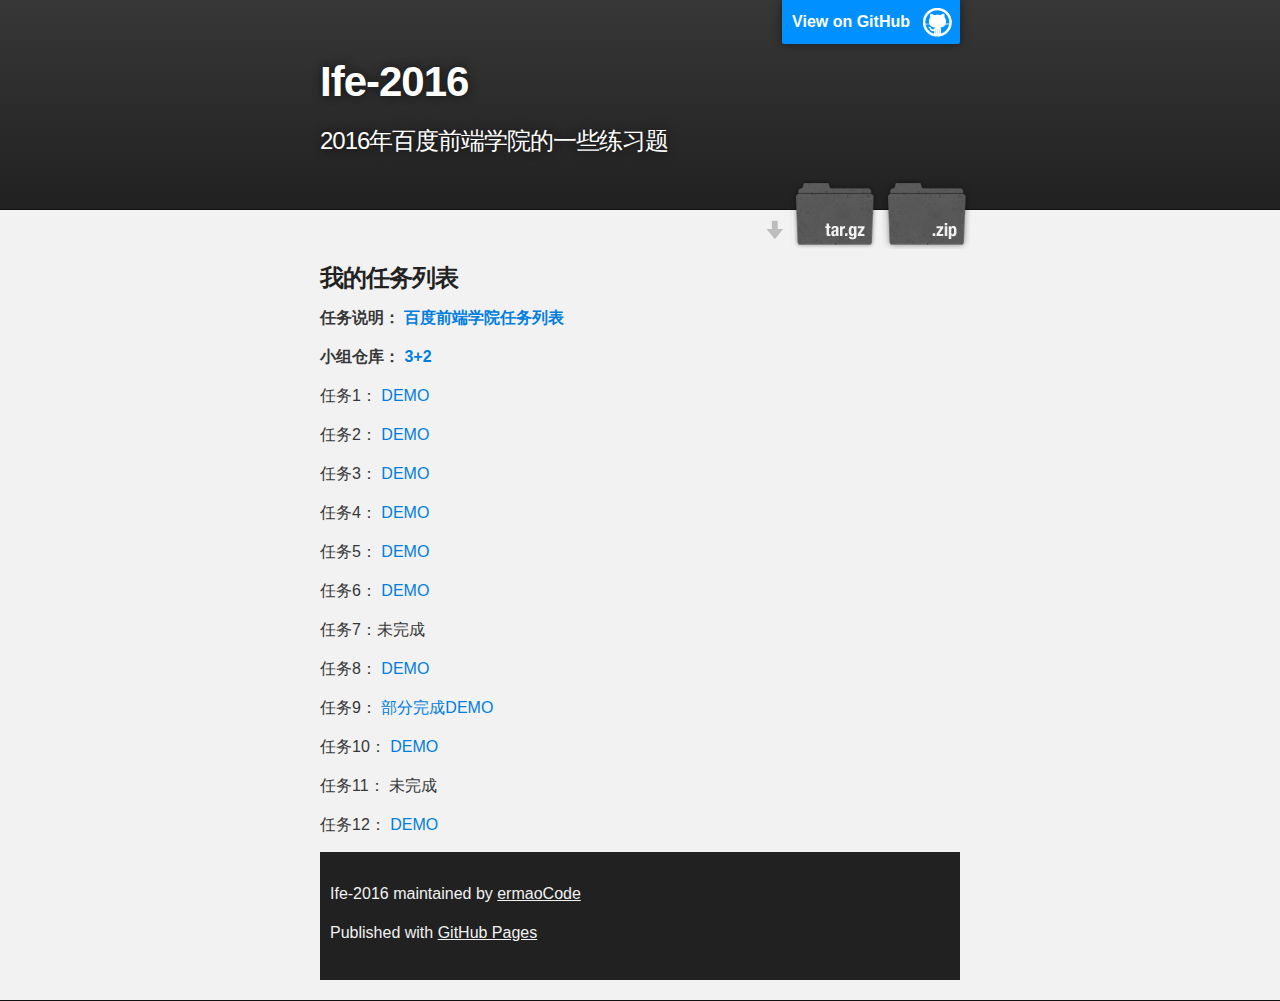
<file: index.html>
<!DOCTYPE html>
<html>

  <head>
    <meta charset='utf-8'>
    <meta http-equiv="X-UA-Compatible" content="chrome=1">
    <meta name="description" content="Ife-2016 : 测试project-pages">

    <link rel="stylesheet" type="text/css" media="screen" href="stylesheets/stylesheet.css">

    <title>Ife-2016</title>
  </head>

  <body>

    <!-- HEADER -->
    <div id="header_wrap" class="outer">
        <header class="inner">
          <a id="forkme_banner" href="https://github.com/ermaoCode/ife-2016">View on GitHub</a>

          <h1 id="project_title">Ife-2016</h1>
          <h2 id="project_tagline">2016年百度前端学院的一些练习题</h2>

            <section id="downloads">
              <a class="zip_download_link" href="https://github.com/ermaoCode/ife-2016/zipball/master">Download this project as a .zip file</a>
              <a class="tar_download_link" href="https://github.com/ermaoCode/ife-2016/tarball/master">Download this project as a tar.gz file</a>
            </section>
        </header>
    </div>

    <!-- MAIN CONTENT -->
    <div id="main_content_wrap" class="outer">
      <section id="main_content" class="inner">
        <h3>
<a id="welcome-to-github-pages" class="anchor" href="#welcome-to-github-pages" aria-hidden="true"><span aria-hidden="true" class="octicon octicon-link"></span></a>我的任务列表</h3>
  <p><strong>任务说明： <a href="http://ife.baidu.com/task/all">百度前端学院任务列表</a></strong></p>
  <p><strong>小组仓库： <a href="https://github.com/ifehust/ife_2016_spring_3-2">3+2</a></strong></p>
  <p>任务1： <a href="http://maojianling.xyz/ife-2016/stage1/task01/">DEMO</a></p>
  <p>任务2： <a href="http://maojianling.xyz/ife-2016/stage1/task02/">DEMO</a></p>
  <p>任务3： <a href="http://maojianling.xyz/ife-2016/stage1/task03/">DEMO</a></p>
  <p>任务4： <a href="http://maojianling.xyz/ife-2016/stage1/task04/">DEMO</a></p>
  <p>任务5： <a href="http://maojianling.xyz/ife-2016/stage1/task05/">DEMO</a></p>
  <p>任务6： <a href="http://maojianling.xyz/ife-2016/stage1/task06/">DEMO</a></p>
  <p>任务7：未完成</p>
  <p>任务8： <a href="http://maojianling.xyz/ife-2016/stage1/task08/">DEMO</a></p>
  <p>任务9： <a href="http://maojianling.xyz/ife-2016/stage1/task09/">部分完成DEMO</a></p>
  <p>任务10： <a href="http://maojianling.xyz/ife-2016/stage1/task10/">DEMO</a></p>
  <p>任务11： 未完成</p>
  <p>任务12： <a href="http://maojianling.xyz/ife-2016/stage1/task12/">DEMO</a></p>


      

    <!-- FOOTER  -->
    <div id="footer_wrap" class="outer">
      <footer class="inner">
        <p class="copyright">Ife-2016 maintained by <a href="https://github.com/ermaoCode">ermaoCode</a></p>
        <p>Published with <a href="https://pages.github.com">GitHub Pages</a></p>
      </footer>
    </div>

    

  </body>
</html>
</file>
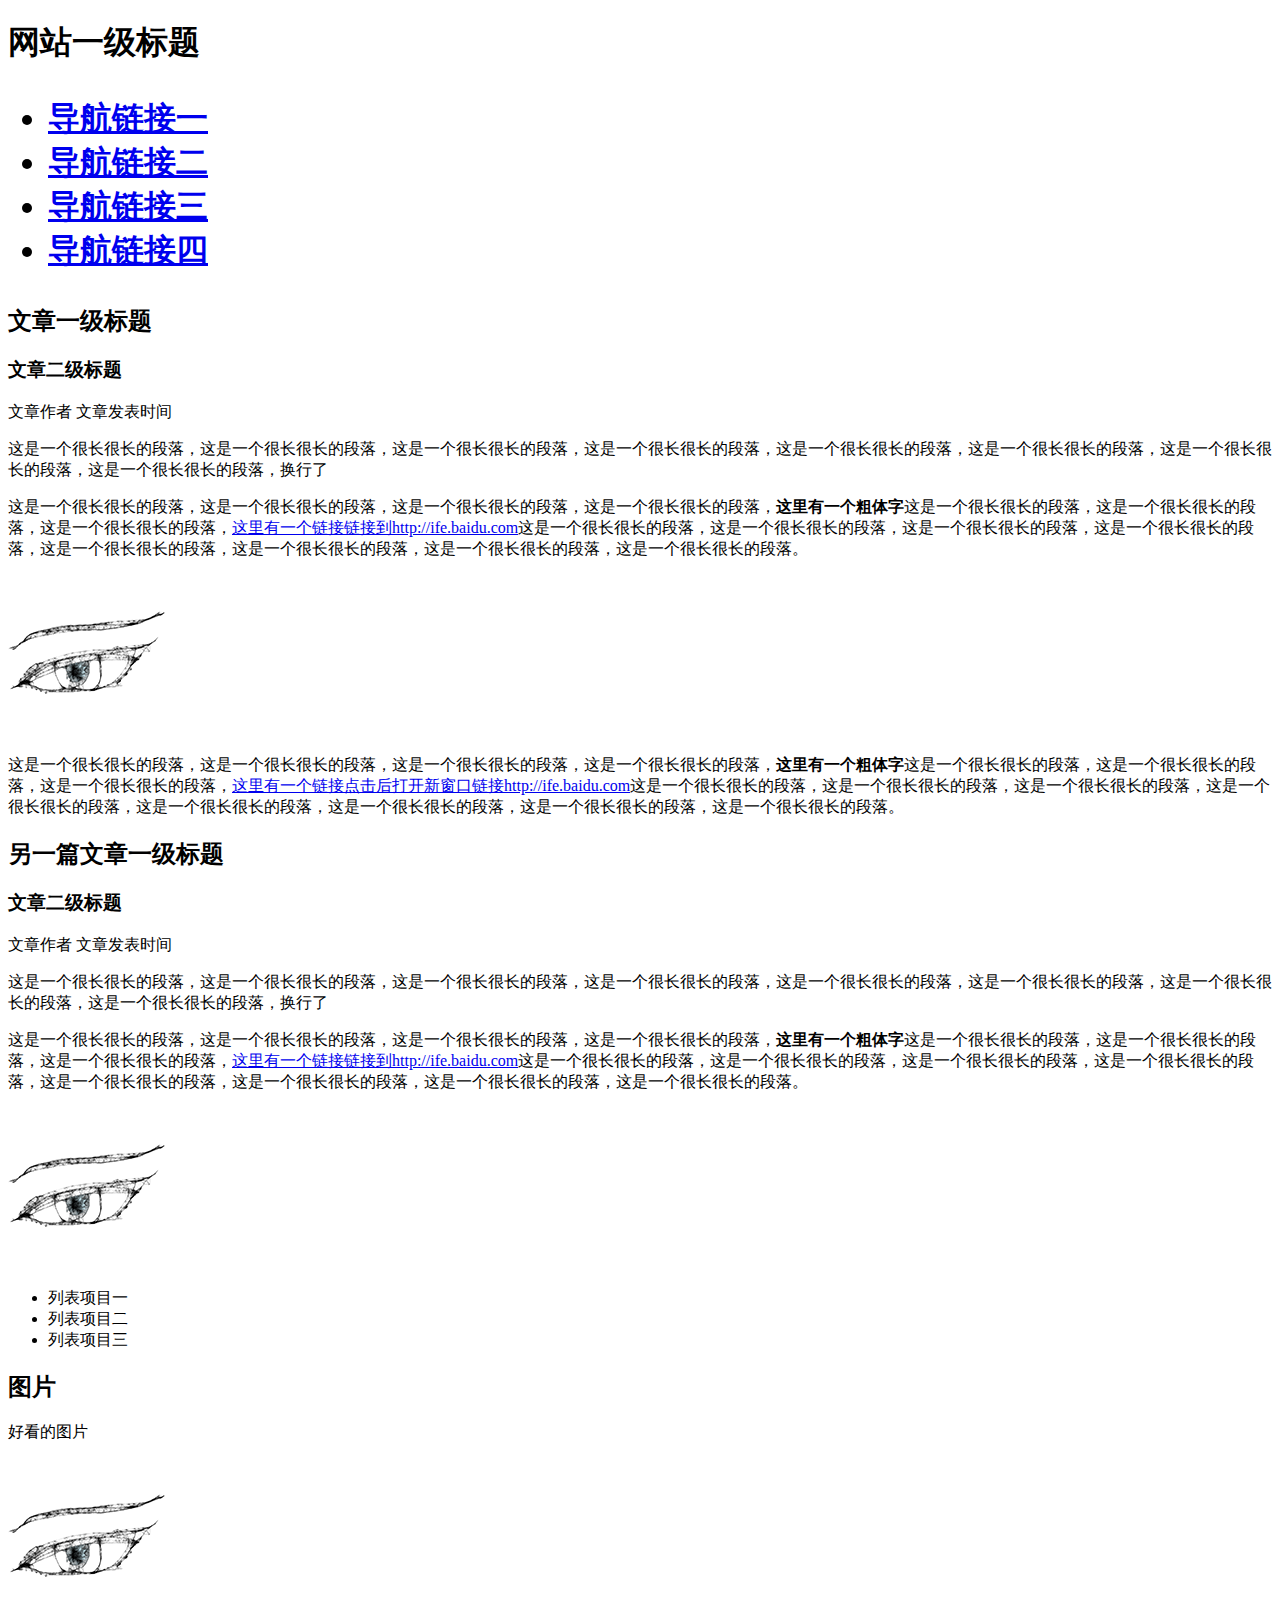
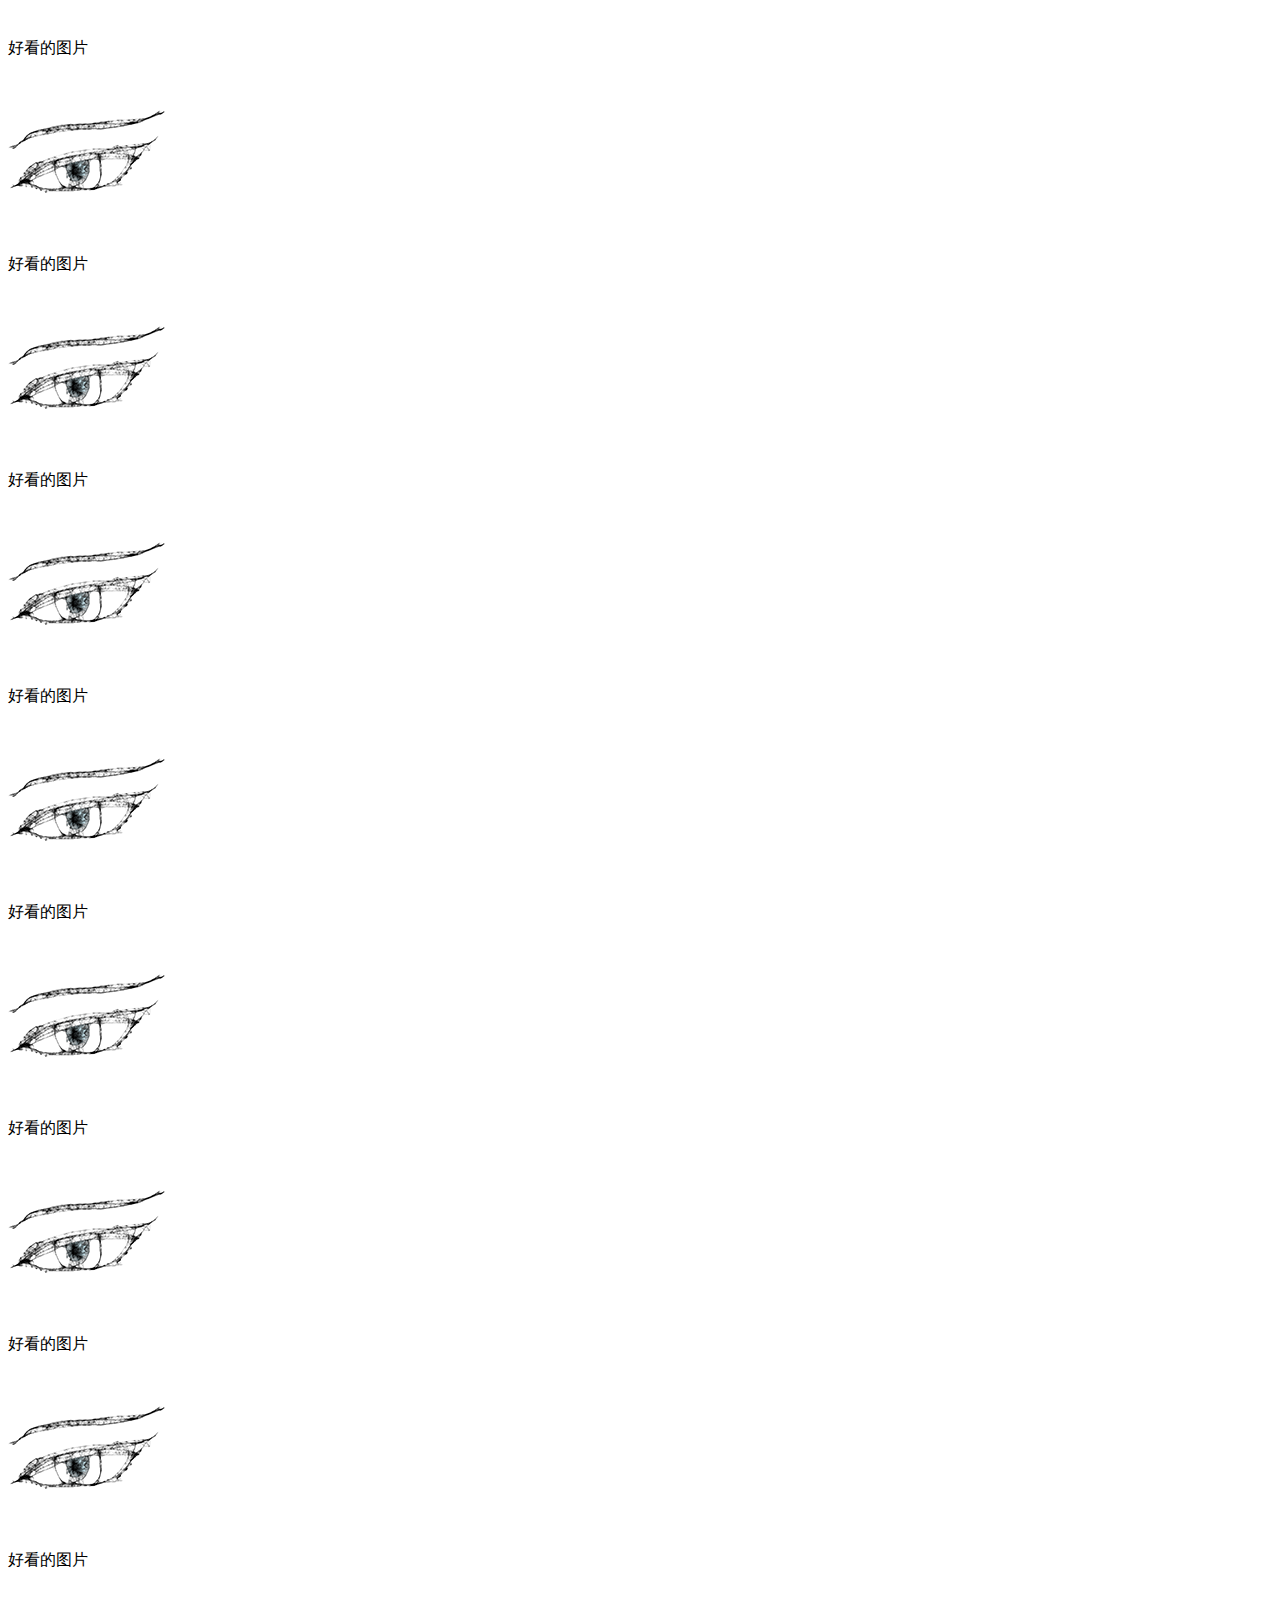
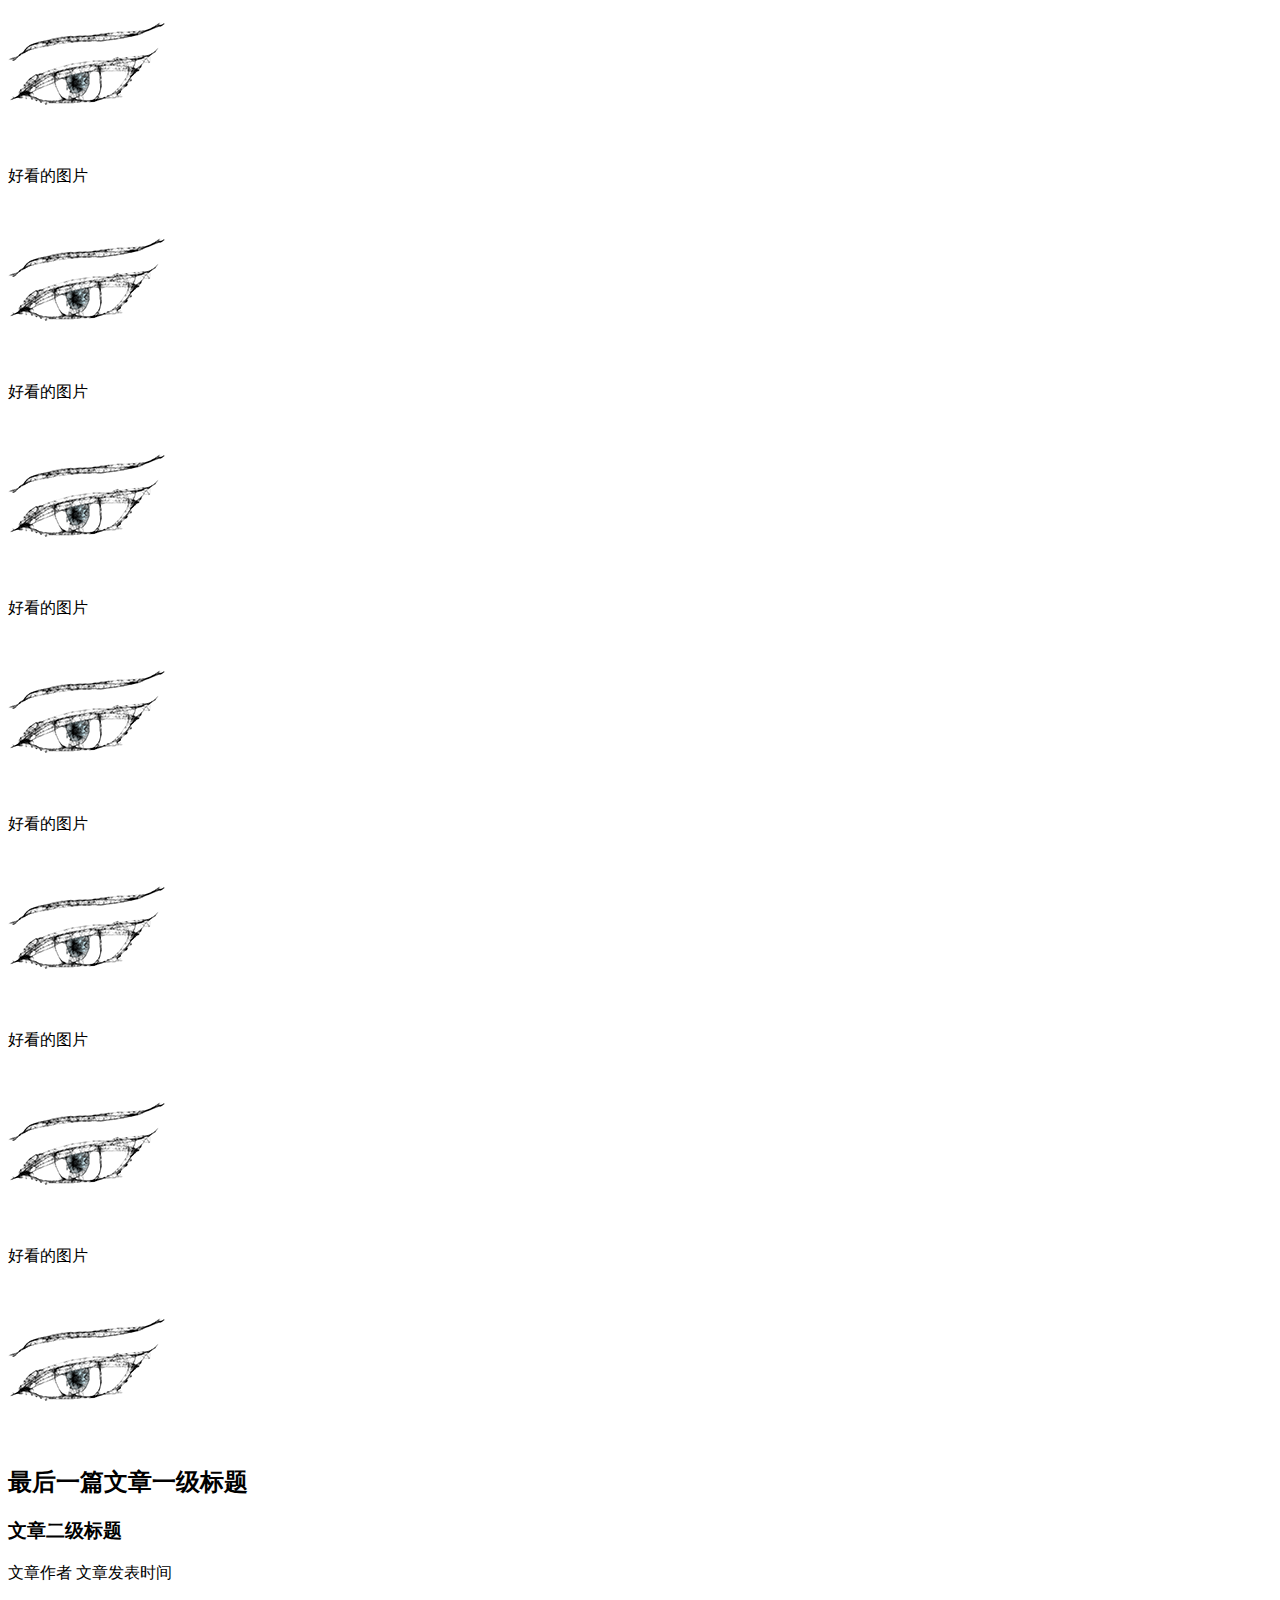
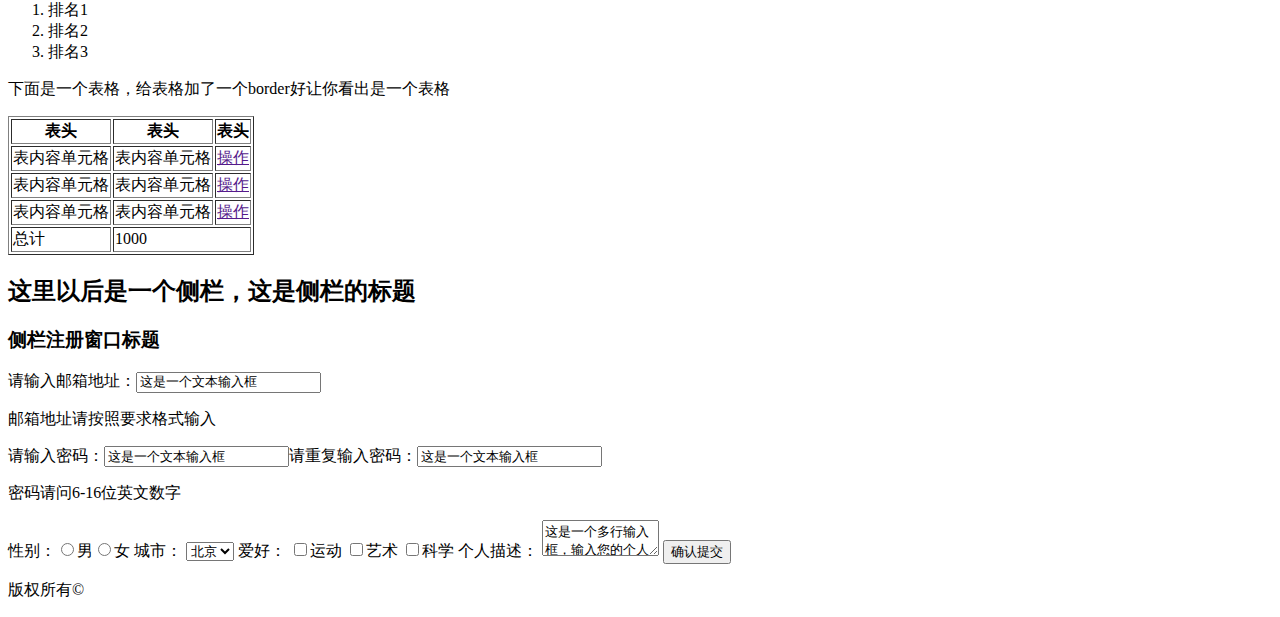
<file: task01/index.html>
<!DOCTYPE html>
<html lang="en">
<head>
	<meta charset="UTF-8">
	<title>task01</title>
</head>
<body>
	<h1>网站一级标题<h1/>
		<ul>
			<li><a href="#post1">导航链接一</a></li>
			<li><a href="#post2">导航链接二</a></li>
			<li><a href="#post3">导航链接三</a></li>
			<li><a href="#post4">导航链接四</a></li>
		</ul>
	<h2><a name="post1">文章一级标题</a></h2>
	<h3>文章二级标题</h3>
	<p>文章作者 文章发表时间</p>
	<p>这是一个很长很长的段落，这是一个很长很长的段落，这是一个很长很长的段落，这是一个很长很长的段落，这是一个很长很长的段落，这是一个很长很长的段落，这是一个很长很长的段落，这是一个很长很长的段落，换行了</p>
	<p>这是一个很长很长的段落，这是一个很长很长的段落，这是一个很长很长的段落，这是一个很长很长的段落，<strong>这里有一个粗体字</strong>这是一个很长很长的段落，这是一个很长很长的段落，这是一个很长很长的段落，<a href="http://ife.baidu.com">这里有一个链接链接到http://ife.baidu.com</a>这是一个很长很长的段落，这是一个很长很长的段落，这是一个很长很长的段落，这是一个很长很长的段落，这是一个很长很长的段落，这是一个很长很长的段落，这是一个很长很长的段落，这是一个很长很长的段落。</p>
	<img src="../img/img.png" alt="">
	<p>这是一个很长很长的段落，这是一个很长很长的段落，这是一个很长很长的段落，这是一个很长很长的段落，<strong>这里有一个粗体字</strong>这是一个很长很长的段落，这是一个很长很长的段落，这是一个很长很长的段落，<a href="http://ife.baidu.com" target="view_window">这里有一个链接点击后打开新窗口链接http://ife.baidu.com</a>这是一个很长很长的段落，这是一个很长很长的段落，这是一个很长很长的段落，这是一个很长很长的段落，这是一个很长很长的段落，这是一个很长很长的段落，这是一个很长很长的段落，这是一个很长很长的段落。</p>
	<h2><a name="post2">另一篇文章一级标题</a></h2>
	<h3>文章二级标题</h3>
	<p>文章作者 文章发表时间</p>
	<p>这是一个很长很长的段落，这是一个很长很长的段落，这是一个很长很长的段落，这是一个很长很长的段落，这是一个很长很长的段落，这是一个很长很长的段落，这是一个很长很长的段落，这是一个很长很长的段落，换行了</p>
	<p>这是一个很长很长的段落，这是一个很长很长的段落，这是一个很长很长的段落，这是一个很长很长的段落，<strong>这里有一个粗体字</strong>这是一个很长很长的段落，这是一个很长很长的段落，这是一个很长很长的段落，<a href="http://ife.baidu.com">这里有一个链接链接到http://ife.baidu.com</a>这是一个很长很长的段落，这是一个很长很长的段落，这是一个很长很长的段落，这是一个很长很长的段落，这是一个很长很长的段落，这是一个很长很长的段落，这是一个很长很长的段落，这是一个很长很长的段落。</p>
	<img src="../img/img.png" alt="">
	<ul>
		<li>列表项目一</li>
		<li>列表项目二</li>
		<li>列表项目三</li>
	</ul>
	<h2><a name="post3">图片</a></h2>
	<p>好看的图片</p>
	<img src="../img/img.png" alt="">
	<p>好看的图片</p>
	<img src="../img/img.png" alt="">
	<p>好看的图片</p>
	<img src="../img/img.png" alt="">
	<p>好看的图片</p>
	<img src="../img/img.png" alt="">
	<p>好看的图片</p>
	<img src="../img/img.png" alt="">
	<p>好看的图片</p>
	<img src="../img/img.png" alt="">
	<p>好看的图片</p>
	<img src="../img/img.png" alt="">
	<p>好看的图片</p>
	<img src="../img/img.png" alt="">
	<p>好看的图片</p>
	<img src="../img/img.png" alt="">
	<p>好看的图片</p>
	<img src="../img/img.png" alt="">
	<p>好看的图片</p>
	<img src="../img/img.png" alt="">
	<p>好看的图片</p>
	<img src="../img/img.png" alt="">
	<p>好看的图片</p>
	<img src="../img/img.png" alt="">
	<p>好看的图片</p>
	<img src="../img/img.png" alt="">
	<p>好看的图片</p>
	<img src="../img/img.png" alt="">
	<h2><a name="post4">最后一篇文章一级标题</a></h2>
	<h3>文章二级标题</h3>
	<p>文章作者 文章发表时间</p>
	<ol>
		<li>排名1</li>
		<li>排名2</li>
		<li>排名3</li>
	</ol>
	<p>下面是一个表格，给表格加了一个border好让你看出是一个表格</p>
	<table border="1">
		<tr>
			<th>表头</th>
			<th>表头</th>
			<th>表头</th>
		</tr>
		<tr>
			<td>表内容单元格</td>
			<td>表内容单元格</td>
			<td><a href="">操作</a></td>
		</tr>
		<tr>
			<td>表内容单元格</td>
			<td>表内容单元格</td>
			<td><a href="">操作</a></td>
		</tr>
		<tr>
			<td>表内容单元格</td>
			<td>表内容单元格</td>
			<td><a href="">操作</a></td>
		</tr>
		<tr>
			<td>总计</td>
			<td colspan="2">1000</td>
		</tr>
	</table>
	<h2>这里以后是一个侧栏，这是侧栏的标题</h2>
	<h3>侧栏注册窗口标题</h3>
	<form action="">
	<p>请输入邮箱地址：<input type="text" value="这是一个文本输入框"/></p>
	<p>邮箱地址请按照要求格式输入</p>
	<p>请输入密码：<input type="text" value="这是一个文本输入框"/>请重复输入密码：<input type="text" value="这是一个文本输入框"/></p>
	<p>密码请问6-16位英文数字</p>
	<p>性别：<input type="radio" name="sex" />男<input type="radio" name="sex" />女
	城市：
	<select name="city">
		<option value="beijing">北京</option>
		<option value="wuhan">武汉</option>
	</select>
	爱好：
	<input type="checkbox" name="sport"/>运动
	<input type="checkbox" name="art"/>艺术
	<input type="checkbox" name="science"/>科学
	个人描述：
	<textarea rows="2" cols="12">这是一个多行输入框，输入您的个人描述
	</textarea>
	<input type="submit" value="确认提交">
	</p>
	</form>
	<p>版权所有©</p>
</body>
</html>
</file>
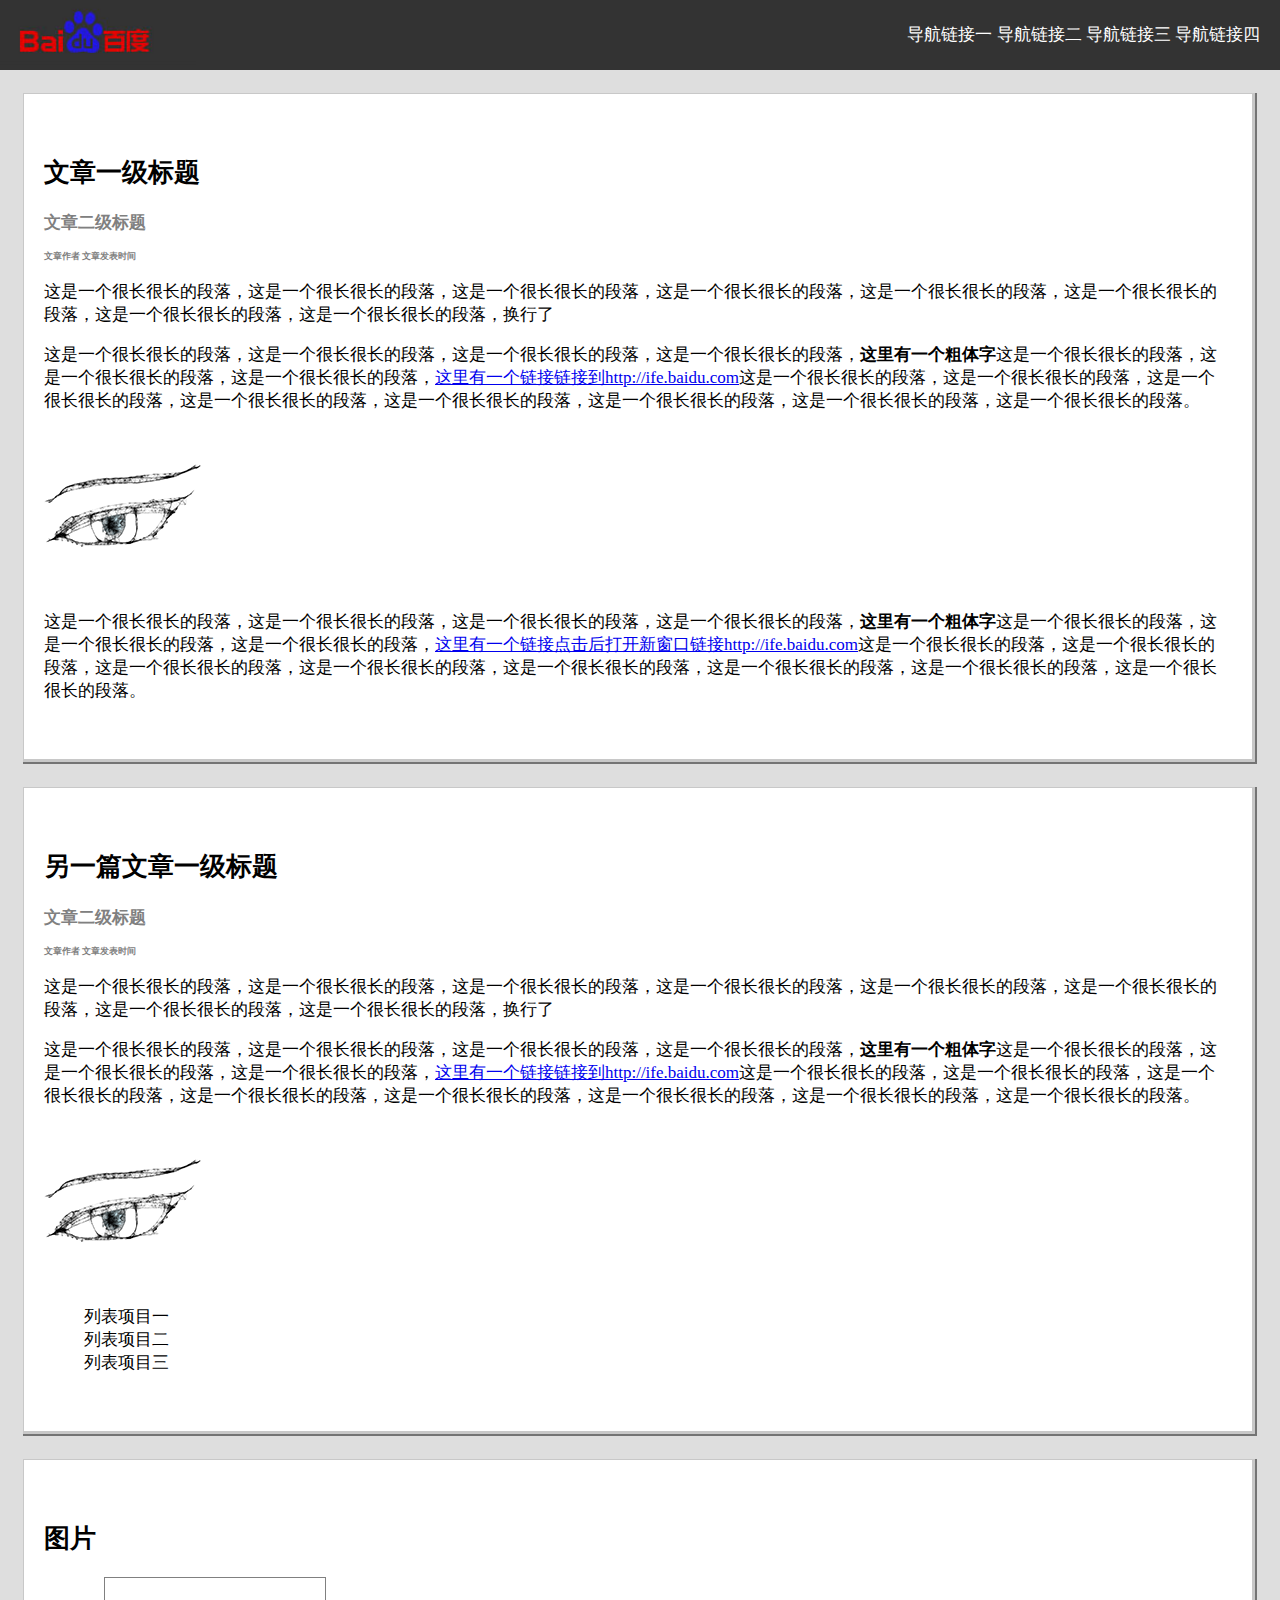
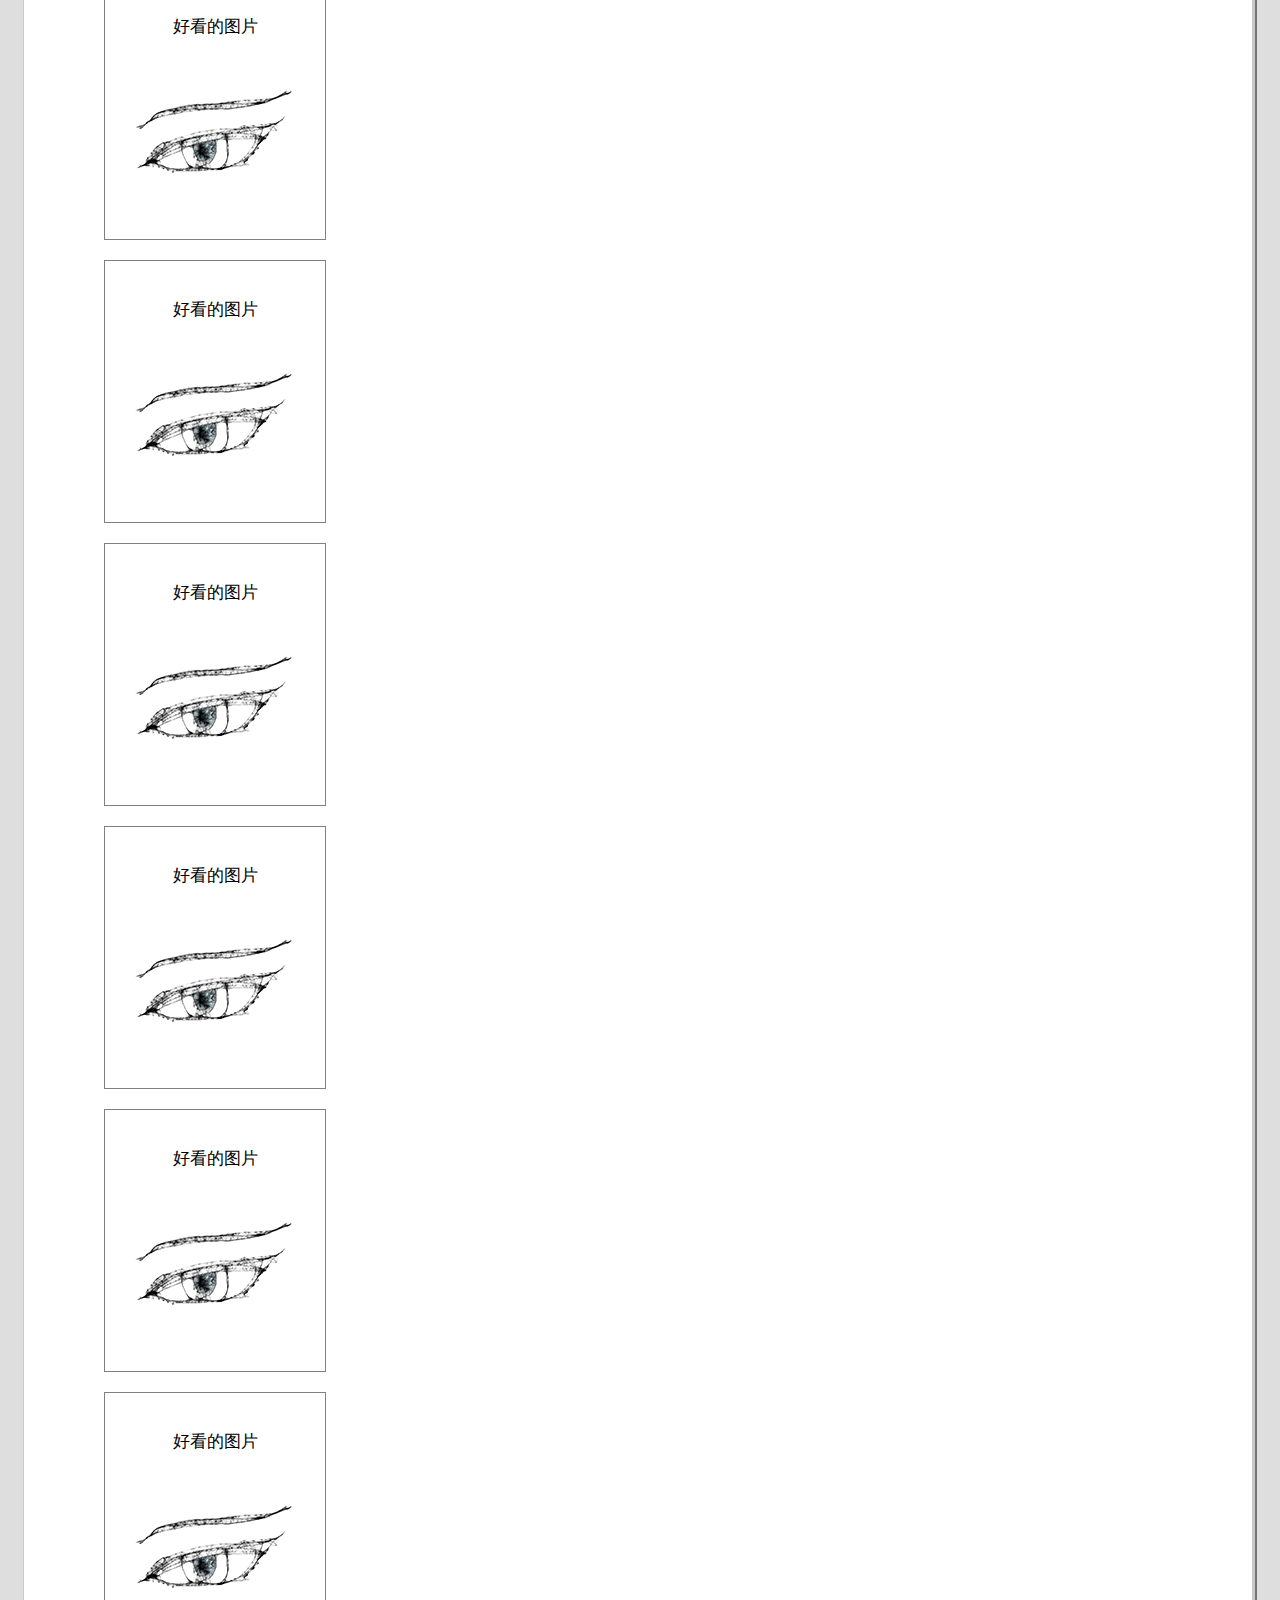
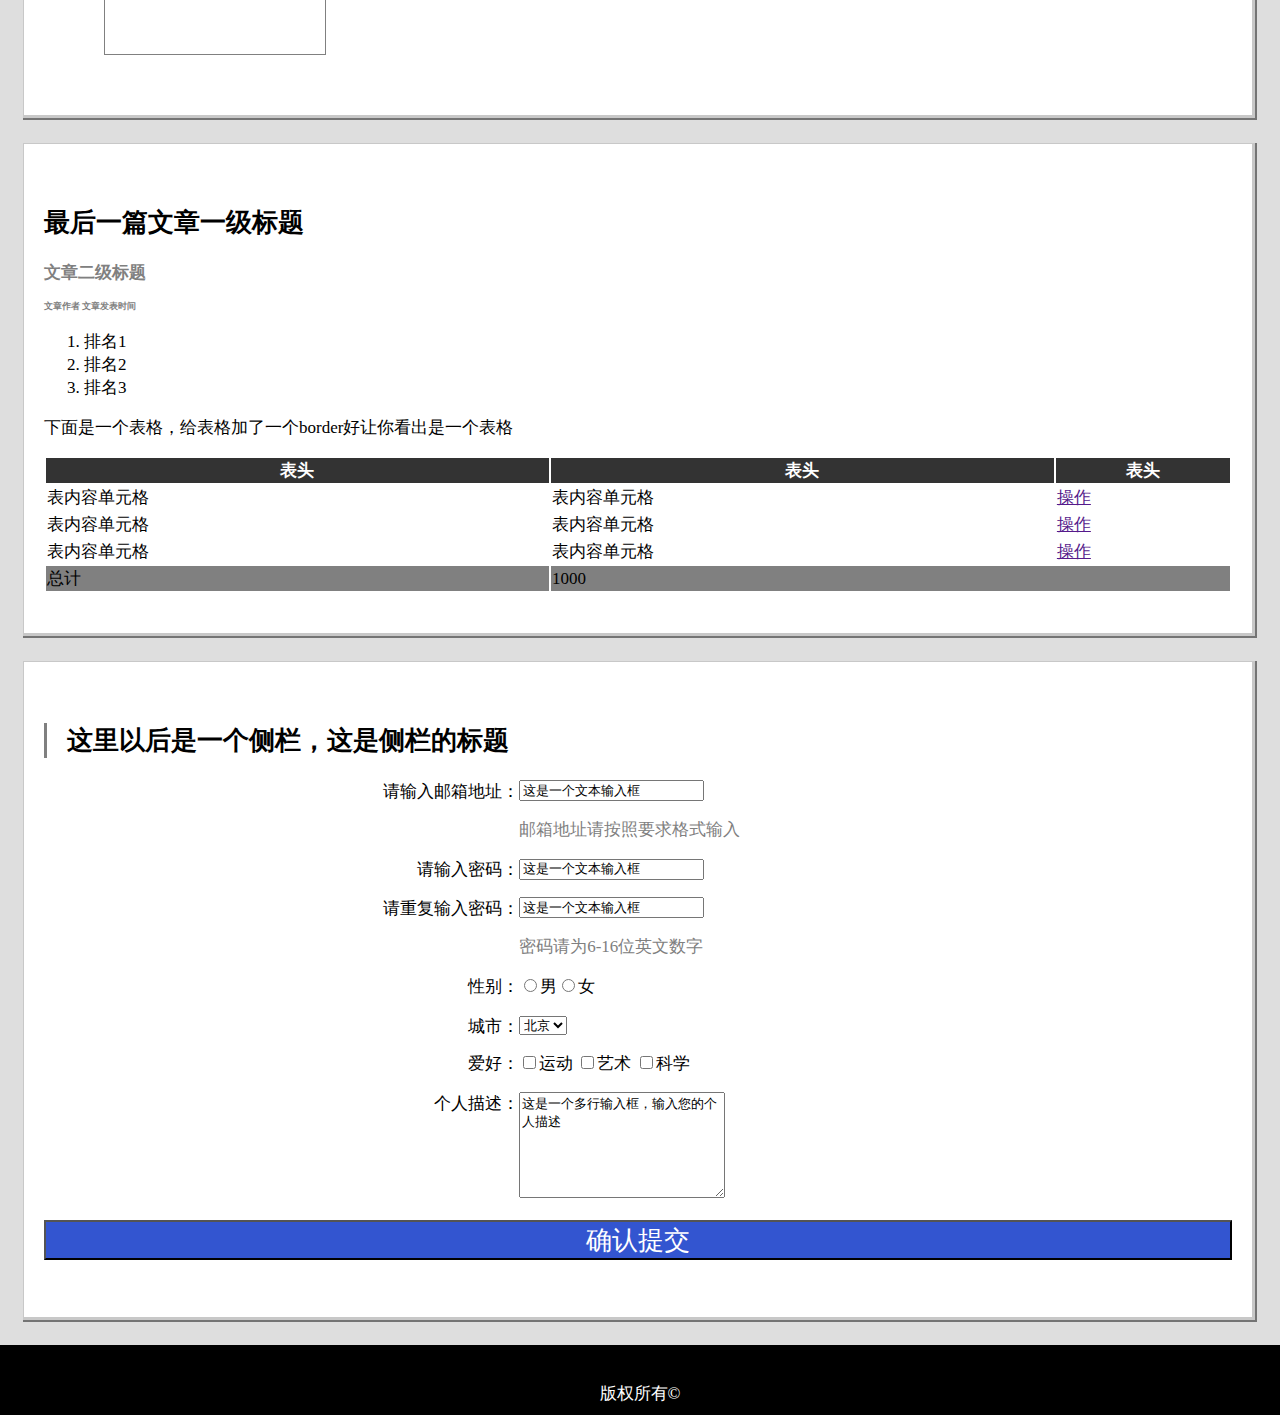
<file: task02/index.html>
<!DOCTYPE html>
<html lang="en">
<head>
	<meta charset="UTF-8">
	<title>task02</title>
	<link href="style.css" rel="stylesheet">
</head>
<body>
	<header>
		<img src="../img/baiduIcon.png" alt="baidu">
		<ul class="nav">
			<li><a href="#post1">导航链接一</a></li>
			<li><a href="#post2">导航链接二</a></li>
			<li><a href="#post3">导航链接三</a></li>
			<li><a href="#post4">导航链接四</a></li>
		</ul>
	</header>
	<article>
		<h2><a name="post1">文章一级标题</a></h2>
		<h3>文章二级标题</h3>
		<h4>文章作者 文章发表时间</h4>
		<p>这是一个很长很长的段落，这是一个很长很长的段落，这是一个很长很长的段落，这是一个很长很长的段落，这是一个很长很长的段落，这是一个很长很长的段落，这是一个很长很长的段落，这是一个很长很长的段落，换行了</p>
		<p>这是一个很长很长的段落，这是一个很长很长的段落，这是一个很长很长的段落，这是一个很长很长的段落，<strong>这里有一个粗体字</strong>这是一个很长很长的段落，这是一个很长很长的段落，这是一个很长很长的段落，<a href="http://ife.baidu.com">这里有一个链接链接到http://ife.baidu.com</a>这是一个很长很长的段落，这是一个很长很长的段落，这是一个很长很长的段落，这是一个很长很长的段落，这是一个很长很长的段落，这是一个很长很长的段落，这是一个很长很长的段落，这是一个很长很长的段落。</p>
		<img src="../img/img.png" alt="">
		<p>这是一个很长很长的段落，这是一个很长很长的段落，这是一个很长很长的段落，这是一个很长很长的段落，<strong>这里有一个粗体字</strong>这是一个很长很长的段落，这是一个很长很长的段落，这是一个很长很长的段落，<a href="http://ife.baidu.com" target="view_window">这里有一个链接点击后打开新窗口链接http://ife.baidu.com</a>这是一个很长很长的段落，这是一个很长很长的段落，这是一个很长很长的段落，这是一个很长很长的段落，这是一个很长很长的段落，这是一个很长很长的段落，这是一个很长很长的段落，这是一个很长很长的段落。</p>
	</article>
	<article>
		<h2><a name="post2">另一篇文章一级标题</a></h2>
		<h3>文章二级标题</h3>
		<h4>文章作者 文章发表时间</h4>
		<p>这是一个很长很长的段落，这是一个很长很长的段落，这是一个很长很长的段落，这是一个很长很长的段落，这是一个很长很长的段落，这是一个很长很长的段落，这是一个很长很长的段落，这是一个很长很长的段落，换行了</p>
		<p>这是一个很长很长的段落，这是一个很长很长的段落，这是一个很长很长的段落，这是一个很长很长的段落，<strong>这里有一个粗体字</strong>这是一个很长很长的段落，这是一个很长很长的段落，这是一个很长很长的段落，<a href="http://ife.baidu.com">这里有一个链接链接到http://ife.baidu.com</a>这是一个很长很长的段落，这是一个很长很长的段落，这是一个很长很长的段落，这是一个很长很长的段落，这是一个很长很长的段落，这是一个很长很长的段落，这是一个很长很长的段落，这是一个很长很长的段落。</p>
		<img src="../img/img.png" alt="">
		<ul>
			<li>列表项目一</li>
			<li>列表项目二</li>
			<li>列表项目三</li>
		</ul>
	</article>
	<article>
		<h2><a name="post3">图片</a></h2>
			<dd><p>好看的图片</p><img src="../img/img.png" alt=""/></dd>
			<dd><p>好看的图片</p><img src="../img/img.png" alt=""/></dd>
			<dd><p>好看的图片</p><img src="../img/img.png" alt=""/></dd>
			<dd><p>好看的图片</p><img src="../img/img.png" alt=""/></dd>
			<dd><p>好看的图片</p><img src="../img/img.png" alt=""/></dd>
			<dd><p>好看的图片</p><img src="../img/img.png" alt=""/></dd>
		</dl>
	</article>
	<article>
		<h2><a name="post4">最后一篇文章一级标题</a></h2>
		<h3>文章二级标题</h3>
		<h4>文章作者 文章发表时间</h4>
		<ol>
			<li>排名1</li>
			<li>排名2</li>
			<li>排名3</li>
		</ol>
		<p>下面是一个表格，给表格加了一个border好让你看出是一个表格</p>
		<table>
			<tr>
				<th>表头</th>
				<th>表头</th>
				<th>表头</th>
			</tr>
			<tr>
				<td>表内容单元格</td>
				<td>表内容单元格</td>
				<td><a href="">操作</a></td>
			</tr>
			<tr>
				<td>表内容单元格</td>
				<td>表内容单元格</td>
				<td><a href="">操作</a></td>
			</tr>
			<tr>
				<td>表内容单元格</td>
				<td>表内容单元格</td>
				<td><a href="">操作</a></td>
			</tr>
			<tr class="lastTr">
				<td>总计</td>
				<td colspan="2">1000</td>
			</tr>
		</table>
	</article>
	<aside>
		<h2>这里以后是一个侧栏，这是侧栏的标题</h2>
		<form action="">
		<p><label for="email">请输入邮箱地址：</label><input type="text" id="email" value="这是一个文本输入框"/></p>
		<p class="note">邮箱地址请按照要求格式输入</p>
		<p><label for="pwd">请输入密码：</label><input type="text" id="pwd" value="这是一个文本输入框"/></p>
		<p><label for="pwd2">请重复输入密码：</label><input type="text" id="pwd1" value="这是一个文本输入框"/></p>
		<p class="note">密码请为6-16位英文数字</p>
		<p><label for="sex">性别：</label><input type="radio" name="sex" />男<input type="radio" name="sex" />女</p>
		<p><label for="city">城市：</label>
		<select name="city">
			<option value="beijing">北京</option>
			<option value="wuhan">武汉</option>
		</select></p>
		<p><label for="hobby">爱好：</label>
		<input type="checkbox" name="sport"/>运动
		<input type="checkbox" name="art"/>艺术
		<input type="checkbox" name="science"/>科学</p>
		<p><label for="personalRepresent">个人描述：</label>
		<textarea>这是一个多行输入框，输入您的个人描述
		</textarea></p>
		<p><input type="submit" value="确认提交">
		</p>
		</form>
	</aside>
	<footer><p>版权所有©</p></footer>
</body>
</html>
</file>
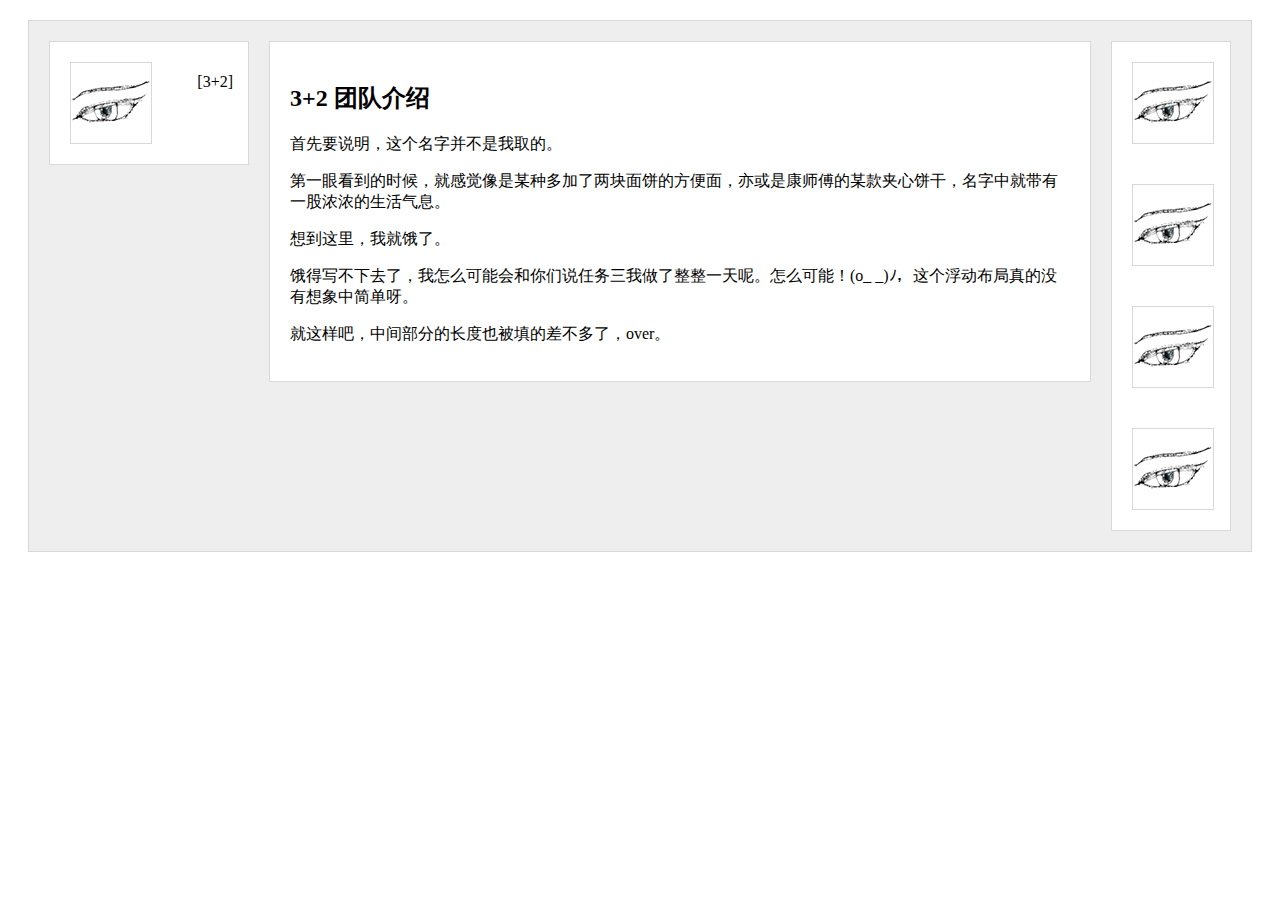
<file: task03/index.html>
<!DOCTYPE html>
<html lang="en">
<head>
	<meta charset="UTF-8">
	<title>task03</title>
</head><!DOCTYPE html>
<html lang="en">
<head>
	<meta charset="UTF-8">
	<title>task03</title>
	<link href="style.css" rel="stylesheet">
</head>
<body>
	<div class="content">
		<div class="container">
			<div class="middle">
				<h2>3+2 团队介绍</h1>
				<p>首先要说明，这个名字并不是我取的。</p>
				<p>第一眼看到的时候，就感觉像是某种多加了两块面饼的方便面，亦或是康师傅的某款夹心饼干，名字中就带有一股浓浓的生活气息。</p>
				<p>想到这里，我就饿了。</p>
				<p>饿得写不下去了，我怎么可能会和你们说任务三我做了整整一天呢。怎么可能！(o_ _)ﾉ，这个浮动布局真的没有想象中简单呀。</p>
				<p>就这样吧，中间部分的长度也被填的差不多了，over。</p>
			</div>
		</div>
		<div class="left">
			<img src="../img/80x80.png" alt="团队名称" class="teamPic">
			<p class="leftText">[3+2]</p>
		</div>
		<div class="right">
			<img src="../img/80x80.png" alt="团队名称" class="teamPic">
			<img src="../img/80x80.png" alt="团队名称" class="teamPic">
			<img src="../img/80x80.png" alt="团队名称" class="teamPic">
			<img src="../img/80x80.png" alt="团队名称" class="teamPic">
		</div>
	</div>
</body>
</html>
<body>
	
</body>
</html>
</file>
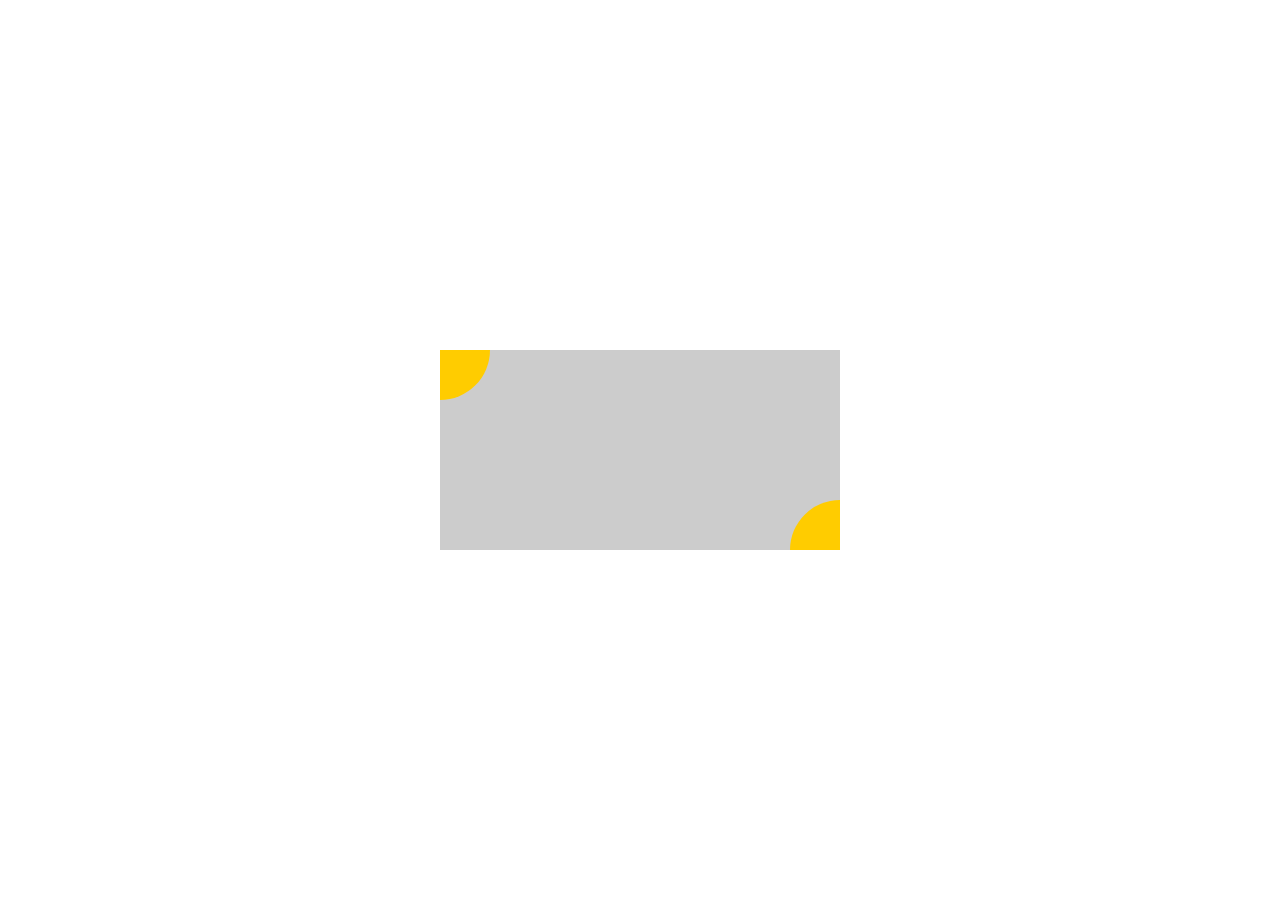
<file: task04/index.html>
<!DOCTYPE html>
<html lang="en">
<head>
	<meta charset="UTF-8">
	<title>task04</title>
	<link href="style.css" rel="stylesheet">
</head>
<body>
	<div class="box">
		<div class="left"></div>
		<div class="right"></div>
	</div>
</body>
</html>
</file>
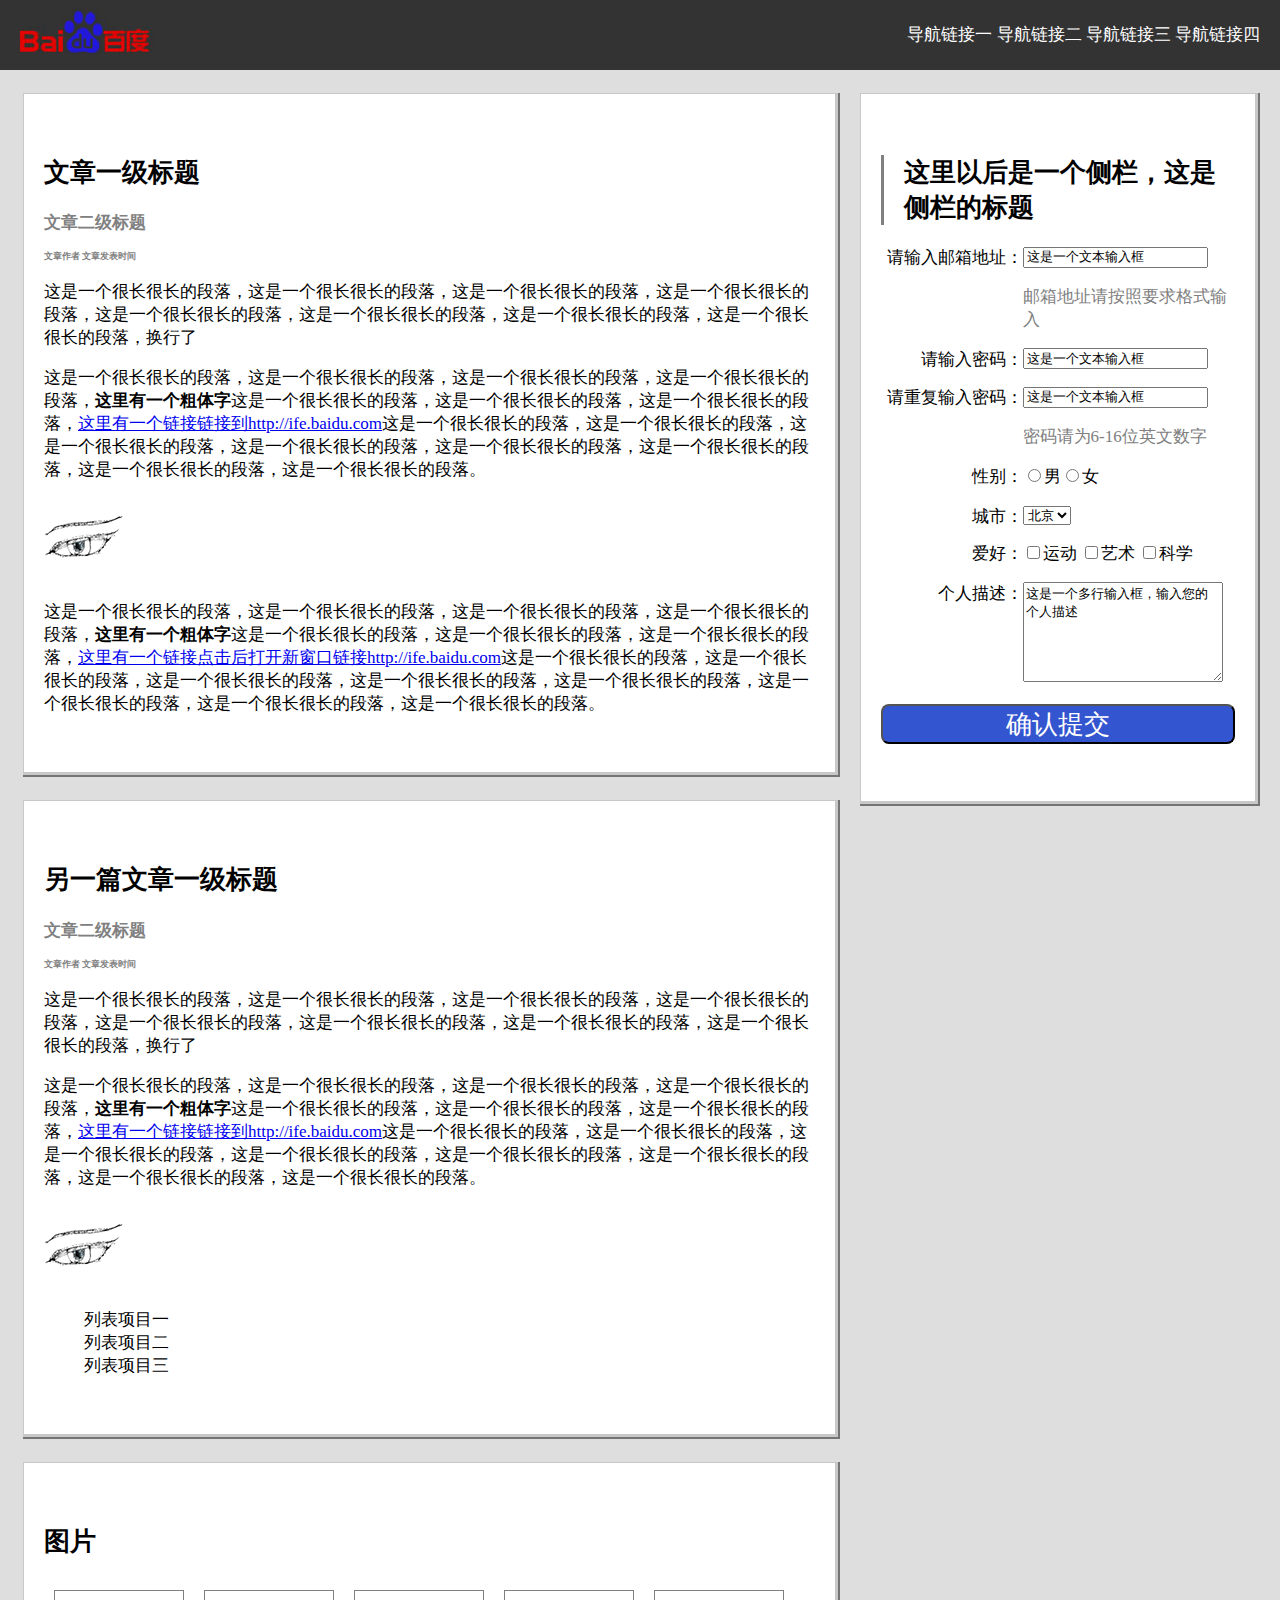
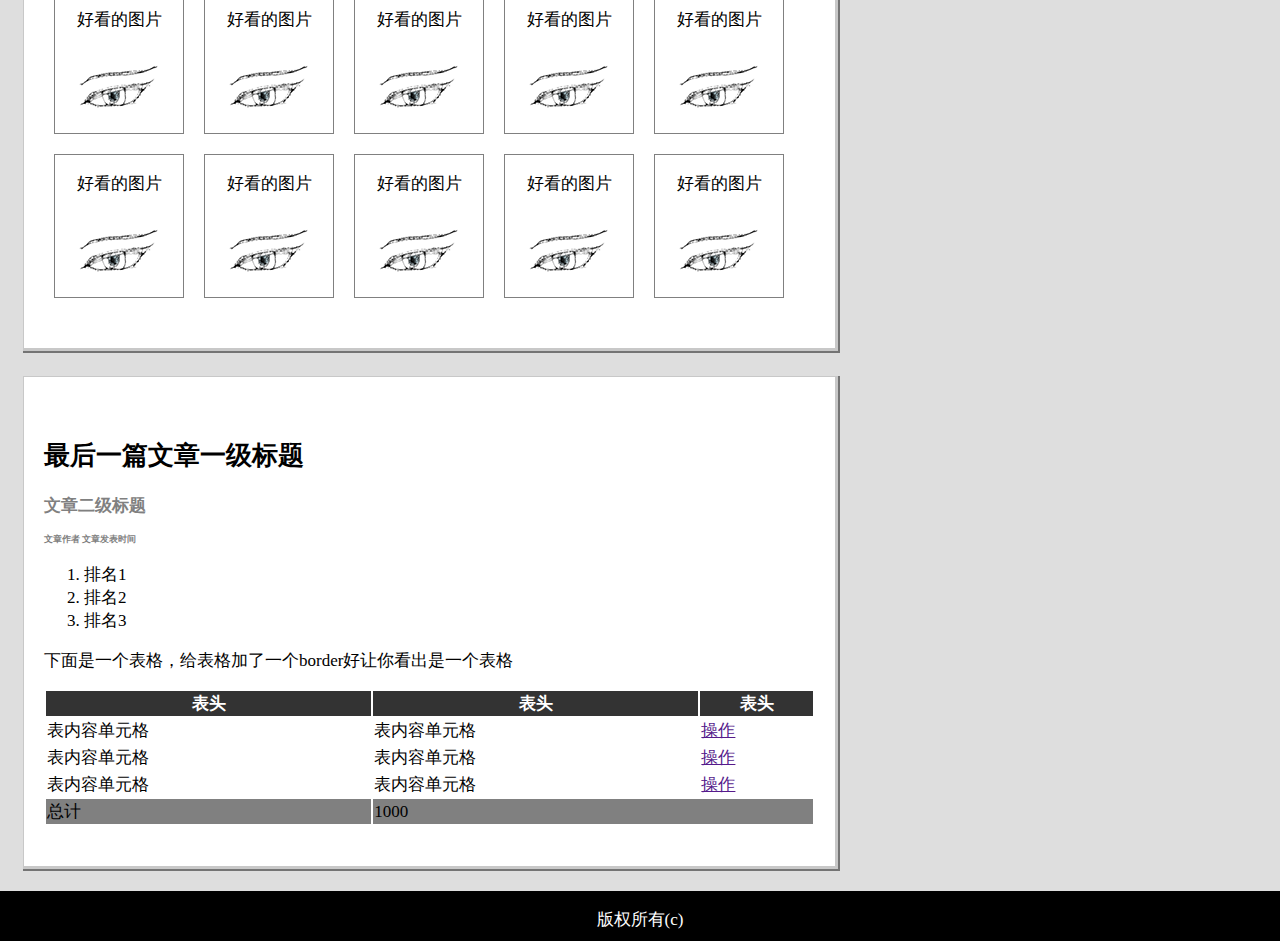
<file: task05/index.html>
<!DOCTYPE html>
<html lang="en">
<head>
	<meta charset="UTF-8">
	<title>task05</title>
	<link href="style.css" rel="stylesheet">
</head>
<body>
	<div class="container">
		<header>
			<img src="../img/baiduIcon.png" alt="baidu">
			<ul class="nav">
				<li><a href="#post1">导航链接一</a></li>
				<li><a href="#post2">导航链接二</a></li>
				<li><a href="#post3">导航链接三</a></li>
				<li><a href="#post4">导航链接四</a></li>
			</ul>
		</header>
		
		<article>
			<h2><a name="post1">文章一级标题</a></h2>
			<h3>文章二级标题</h3>
			<h4>文章作者 文章发表时间</h4>
			<p>这是一个很长很长的段落，这是一个很长很长的段落，这是一个很长很长的段落，这是一个很长很长的段落，这是一个很长很长的段落，这是一个很长很长的段落，这是一个很长很长的段落，这是一个很长很长的段落，换行了</p>
			<p>这是一个很长很长的段落，这是一个很长很长的段落，这是一个很长很长的段落，这是一个很长很长的段落，<strong>这里有一个粗体字</strong>这是一个很长很长的段落，这是一个很长很长的段落，这是一个很长很长的段落，<a href="http://ife.baidu.com">这里有一个链接链接到http://ife.baidu.com</a>这是一个很长很长的段落，这是一个很长很长的段落，这是一个很长很长的段落，这是一个很长很长的段落，这是一个很长很长的段落，这是一个很长很长的段落，这是一个很长很长的段落，这是一个很长很长的段落。</p>
			<img src="../img/80x80.png" alt="">
			<p>这是一个很长很长的段落，这是一个很长很长的段落，这是一个很长很长的段落，这是一个很长很长的段落，<strong>这里有一个粗体字</strong>这是一个很长很长的段落，这是一个很长很长的段落，这是一个很长很长的段落，<a href="http://ife.baidu.com" target="view_window">这里有一个链接点击后打开新窗口链接http://ife.baidu.com</a>这是一个很长很长的段落，这是一个很长很长的段落，这是一个很长很长的段落，这是一个很长很长的段落，这是一个很长很长的段落，这是一个很长很长的段落，这是一个很长很长的段落，这是一个很长很长的段落。</p>
		</article>
		<article>
			<h2><a name="post2">另一篇文章一级标题</a></h2>
			<h3>文章二级标题</h3>
			<h4>文章作者 文章发表时间</h4>
			<p>这是一个很长很长的段落，这是一个很长很长的段落，这是一个很长很长的段落，这是一个很长很长的段落，这是一个很长很长的段落，这是一个很长很长的段落，这是一个很长很长的段落，这是一个很长很长的段落，换行了</p>
			<p>这是一个很长很长的段落，这是一个很长很长的段落，这是一个很长很长的段落，这是一个很长很长的段落，<strong>这里有一个粗体字</strong>这是一个很长很长的段落，这是一个很长很长的段落，这是一个很长很长的段落，<a href="http://ife.baidu.com">这里有一个链接链接到http://ife.baidu.com</a>这是一个很长很长的段落，这是一个很长很长的段落，这是一个很长很长的段落，这是一个很长很长的段落，这是一个很长很长的段落，这是一个很长很长的段落，这是一个很长很长的段落，这是一个很长很长的段落。</p>
			<img src="../img/80x80.png" alt="">
			<ul>
				<li>列表项目一</li>
				<li>列表项目二</li>
				<li>列表项目三</li>
			</ul>
		</article>
		<article  class="clearfix">
			<h2><a name="post3">图片</a></h2>
			<dl>
				<dd><p>好看的图片</p><img src="../img/80x80.png" alt=""/></dd>
				<dd><p>好看的图片</p><img src="../img/80x80.png" alt=""/></dd>
				<dd><p>好看的图片</p><img src="../img/80x80.png" alt=""/></dd>
				<dd><p>好看的图片</p><img src="../img/80x80.png" alt=""/></dd>
				<dd><p>好看的图片</p><img src="../img/80x80.png" alt=""/></dd>
				<dd><p>好看的图片</p><img src="../img/80x80.png" alt=""/></dd>
				<dd><p>好看的图片</p><img src="../img/80x80.png" alt=""/></dd>
				<dd><p>好看的图片</p><img src="../img/80x80.png" alt=""/></dd>
				<dd><p>好看的图片</p><img src="../img/80x80.png" alt=""/></dd>
				<dd><p>好看的图片</p><img src="../img/80x80.png" alt=""/></dd>
			</dl>
		</article>
		<article>
			<h2><a name="post4">最后一篇文章一级标题</a></h2>
			<h3>文章二级标题</h3>
			<h4>文章作者 文章发表时间</h4>
			<ol>
				<li>排名1</li>
				<li>排名2</li>
				<li>排名3</li>
			</ol>
			<p>下面是一个表格，给表格加了一个border好让你看出是一个表格</p>
			<table>
				<tr>
					<th>表头</th>
					<th>表头</th>
					<th>表头</th>
				</tr>
				<tr>
					<td>表内容单元格</td>
					<td>表内容单元格</td>
					<td><a href="">操作</a></td>
				</tr>
				<tr>
					<td>表内容单元格</td>
					<td>表内容单元格</td>
					<td><a href="">操作</a></td>
				</tr>
				<tr>
					<td>表内容单元格</td>
					<td>表内容单元格</td>
					<td><a href="">操作</a></td>
				</tr>
				<tr class="lastTr">
					<td>总计</td>
					<td colspan="2">1000</td>
				</tr>
			</table>
		</article>
		<aside>
			<h2>这里以后是一个侧栏，这是侧栏的标题</h2>
			<form action="">
			<p><label for="email">请输入邮箱地址：</label><input type="text" id="email" value="这是一个文本输入框"/></p>
			<p class="note">邮箱地址请按照要求格式输入</p>
			<p><label for="pwd">请输入密码：</label><input type="text" id="pwd" value="这是一个文本输入框"/></p>
			<p><label for="pwd2">请重复输入密码：</label><input type="text" id="pwd1" value="这是一个文本输入框"/></p>
			<p class="note">密码请为6-16位英文数字</p>
			<p><label for="sex">性别：</label><input type="radio" name="sex" />男<input type="radio" name="sex" />女</p>
			<p><label for="city">城市：</label>
			<select name="city">
				<option value="beijing">北京</option>
				<option value="wuhan">武汉</option>
			</select></p>
			<p><label for="hobby">爱好：</label>
			<input type="checkbox" name="sport"/>运动
			<input type="checkbox" name="art"/>艺术
			<input type="checkbox" name="science"/>科学</p>
			<p><label for="personalRepresent">个人描述：</label>
			<textarea>这是一个多行输入框，输入您的个人描述
			</textarea></p>
			<p><input type="submit" value="确认提交">
			</p>
			</form>
		</aside>
		
		<footer><p>版权所有(c)</p></footer>
</div>
</body>
</html>
</file>
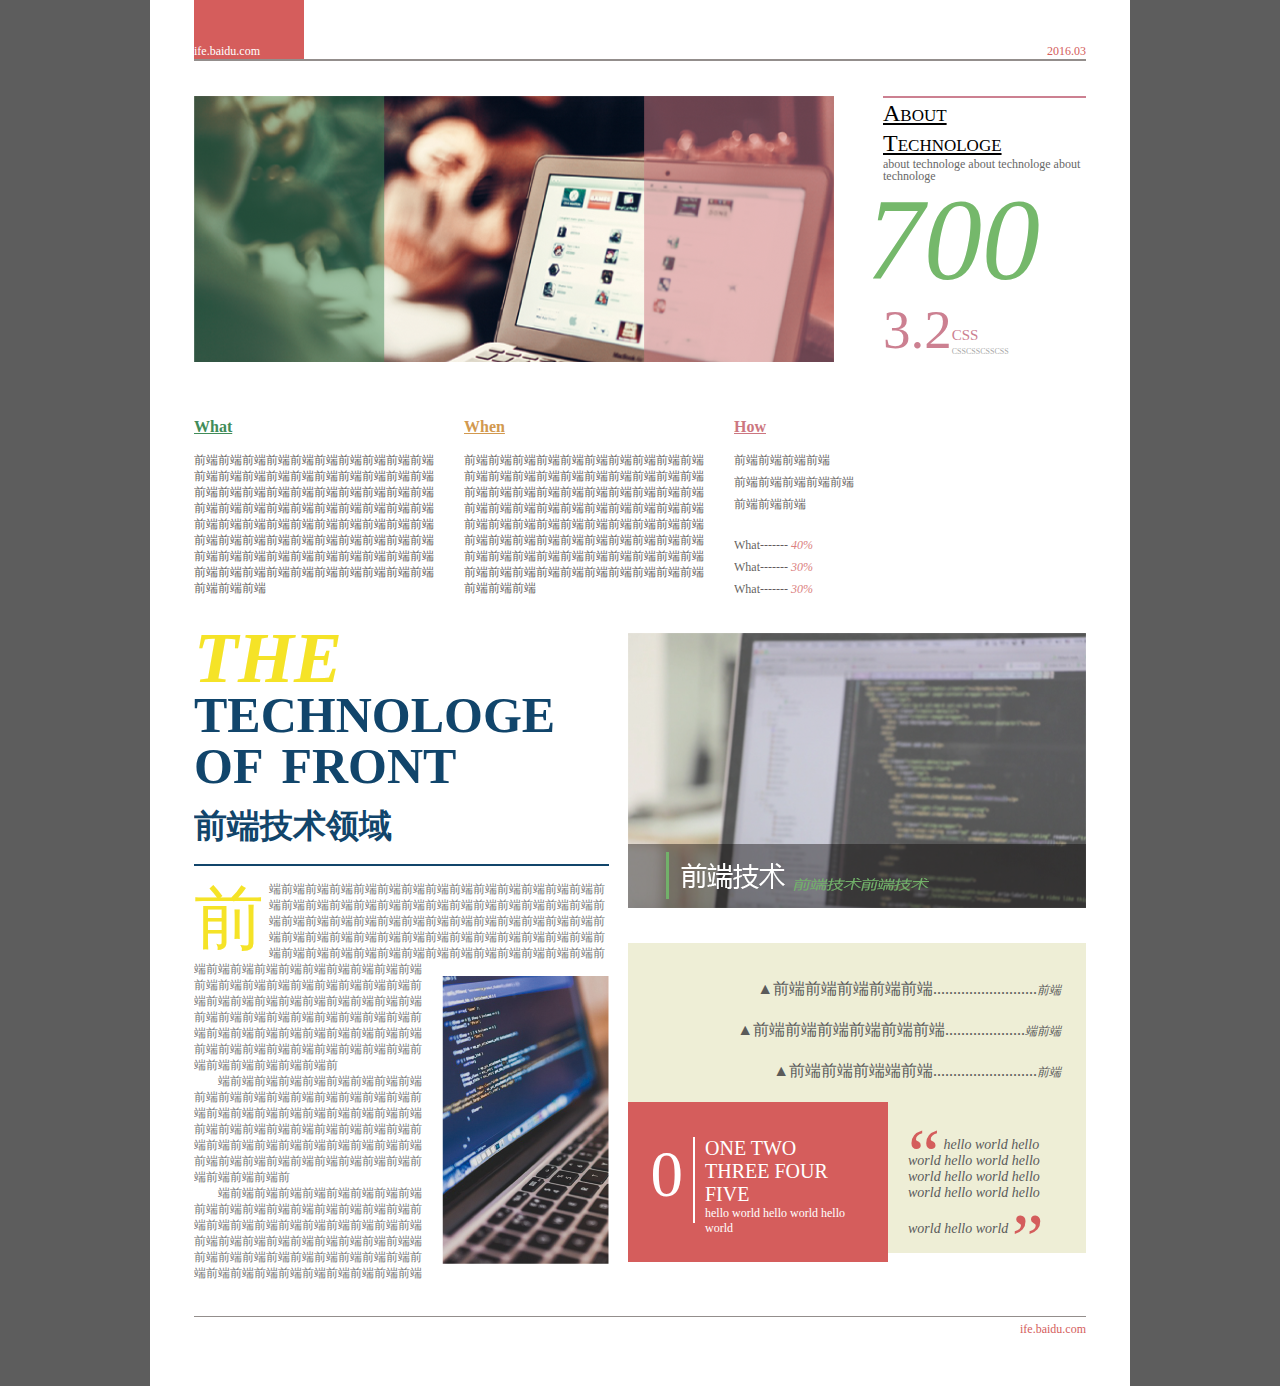
<file: task06/index.html>
<!DOCTYPE html>
<html lang="en">
<head>
	<meta charset="UTF-8">
	<title>task06</title>
	<link href="style.css" rel="stylesheet">
</head>
<body>
	<div class="container">
		<header>
			<div class="logo"><p>ife.baidu.com</p></div>
			<p class="data">2016.03</p>
		</header>
		<div class="content">
			<div class="top">
				<div class="lt">
					<img src="task_1_6_1.png" alt="">
				</div>
				<div class="rt">
					<p><u>About</u></p>
					<p><u>Technologe</u></p>
					<p>about technologe about technologe about technologe</p>
					<p>700</p>
					<p>3.2</p>
					<div class="rtr">
						<p>css</p>
						<p>csscsscsscss</p>
					</div>
				</div>
			</div>
			<div class="middle">
				<div class="ml">
					<p class="mtitle">What</p>
					<p class="marticle">前端前端前端前端前端前端前端前端前端前端前端前端前端前端前端前端前端前端前端前端前端前端前端前端前端前端前端前端前端前端前端前端前端前端前端前端前端前端前端前端前端前端前端前端前端前端前端前端前端前端前端前端前端前端前端前端前端前端前端前端前端前端前端前端前端前端前端前端前端前端前端前端前端前端前端前端前端前端前端前端前端前端前端</p>
				</div>
				<div class="mm">
					<p class="mtitle">When</p>
					<p class="marticle">前端前端前端前端前端前端前端前端前端前端前端前端前端前端前端前端前端前端前端前端前端前端前端前端前端前端前端前端前端前端前端前端前端前端前端前端前端前端前端前端前端前端前端前端前端前端前端前端前端前端前端前端前端前端前端前端前端前端前端前端前端前端前端前端前端前端前端前端前端前端前端前端前端前端前端前端前端前端前端前端前端前端前端</p>
				</div>
				<div class="mr">
					<p class="mtitle">How</p>
					<p class="marticle">前端前端前端前端</p>
					<p class="marticle">前端前端前端前端前端</p>
					<p class="marticle">前端前端前端</p>
					<div class="mr-percent">
						<p class="marticle">What------- <span class="percent">40%</span></p>
						<p class="marticle">What------- <span class="percent">30%</span></p>
						<p class="marticle">What------- <span class="percent">30%</span></p>
					</div>
				</div>
			</div>
			<div class="bottom">
				<div class="lb">
					<div class="lb-title">
						<p><em>THE</em> technologe of front</p>
						<p>前端技术领域</p>
					</div>

					<div class="barticle"><div>前</div>端前端前端前端前端前端前端前端前端前端前端前端前端前端前端前端前端前端前端前端前端前端前端前端前端前端前端前端前端前端前端前端前端前端前端前端前端前端前端前端前端前端前端前端前端前端前端前端前端前端前端前端前端前端前端前端前端前端前端前端前端前端前端前端前端前端前端前端前端前端前端前端前端前端前端前端前端<img src="task_1_6_3.png" alt="">前端前端前端前端前端前端前端前端前端前端前端前端前端前端前端前端前端前端前端前端前端前端前端前端前端前端前端前端前端前端前端前端前端前端前端前端前端前端前端前端前端前端前端前端前端前端前端前端前端前端前端前端前端前端前端前端前<p>端前端前端前端前端前端前端前端前端前端前端前端前端前端前端前端前端前端前端前端前端前端前端前端前端前端前端前端前端前端前端前端前端前端前端前端前端前端前端前端前端前端前端前端前端前端前端前端前端前端前端前端前端前端前端前端前端前端前端前端前</p><p>端前端前端前端前端前端前端前端前端前端前端前端前端前端前端前端前端前端前端前端前端前端前端前端前端前端前端前端前端前端前端前端前端前端前端前端前端端前端前端前端前端前端前端前端前端前端前端前端前端前端前端前端前端前端前端前端前端前端前端前端前端前端前端前端前端前端前端前端端前端前端前端前端前端前端前端端前端前端前端前端前端前端前端前端前端前端前端前端</p>
					</div>
				</div>
				<div class="rb">
					<div><img src="task_1_6_2.png" alt=""></div>
					<div class="brbr">
						<p class="author">&#9650;前端前端前端前端前端..........................<em>前端</em></p>
						<p class="author">&#9650;前端前端前端前端前端前端....................<em>端前端</em></p>
						<p class="author">&#9650;前端前端前端端前端..........................<em>前端</em></p>
						<div class="count">
							<div><p>0</p></div>
							<div>
								<p>ONE TWO</p>
								<p>THREE FOUR FIVE</p>
								<p>hello world hello world hello world</p>
							</div>
						</div>
						<p class="last-text"><span>“</span> hello world hello world hello world hello world hello world hello world hello world hello world hello world <span>”</span></p>
					</div>
				</div>
			</div>
		</div>
		<footer>
			<p>ife.baidu.com</p>
		</footer>
	</div>
</body>
</html>
</file>
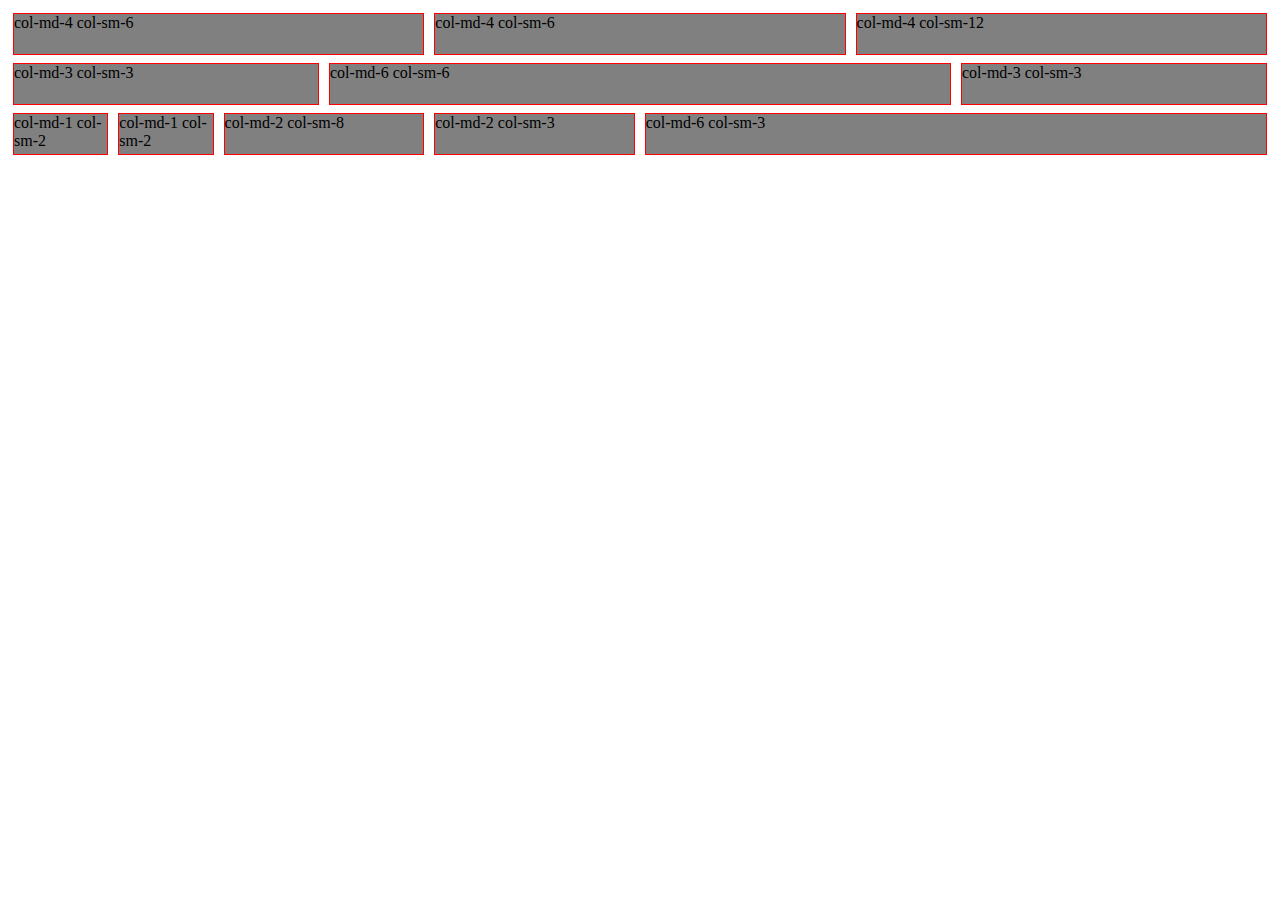
<file: task08/index.html>
<!DOCTYPE html>
<html lang="en">
<head>
	<meta charset="UTF-8">
	<title>task08</title>
	<link href="style.css" rel="stylesheet">
</head>
<body>
	<div class="container">
		<div class="col-md-4 col-sm-6"><div class="note">col-md-4 col-sm-6</div></div>
		<div class="col-md-4 col-sm-6"><div class="note">col-md-4 col-sm-6</div></div>
		<div class="col-md-4 col-sm-12"><div class="note">col-md-4 col-sm-12</div></div>
		<div class="col-md-3 col-sm-3"><div class="note">col-md-3 col-sm-3</div></div>
		<div class="col-md-6 col-sm-6"><div class="note">col-md-6 col-sm-6</div></div>
		<div class="col-md-3 col-sm-3"><div class="note">col-md-3 col-sm-3</div></div>
		<div class="col-md-1 col-sm-2"><div class="note">col-md-1 col-sm-2</div></div>
		<div class="col-md-1 col-sm-2"><div class="note">col-md-1 col-sm-2</div></div>
		<div class="col-md-2 col-sm-8"><div class="note">col-md-2 col-sm-8</div></div>
		<div class="col-md-2 col-sm-3"><div class="note">col-md-2 col-sm-3</div></div>
		<div class="col-md-6 col-sm-3"><div class="note">col-md-6 col-sm-3</div></div>
	</div>
</body>
</html>
</file>
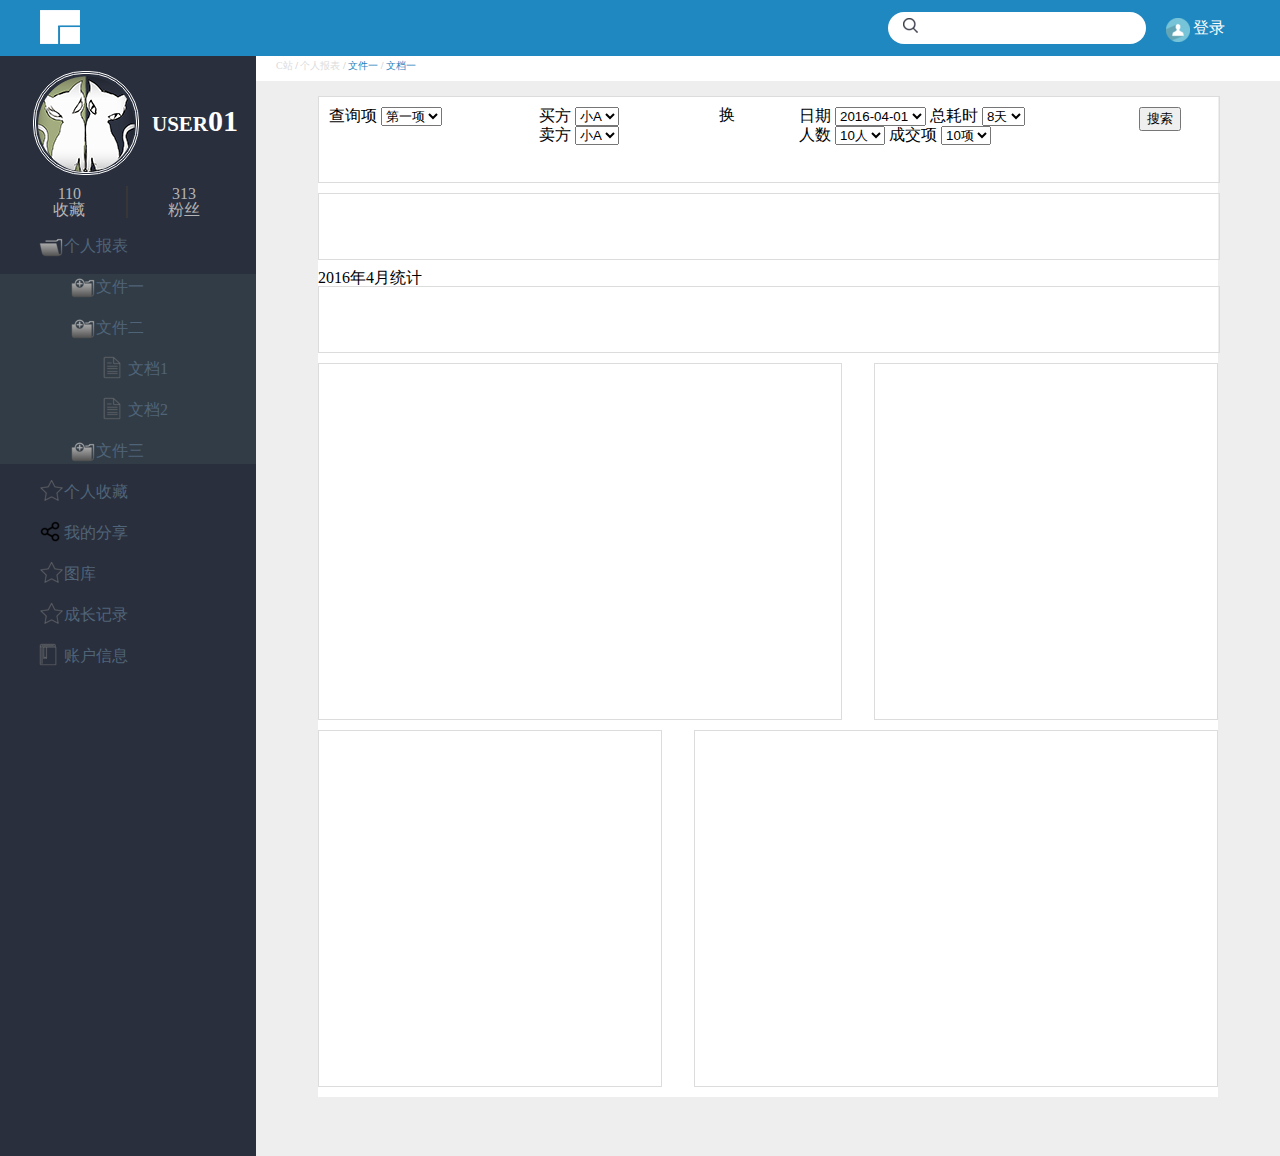
<file: task09/index.html>
<!DOCTYPE html>
<html lang="en">
<head>
	<meta charset="UTF-8">
	<title>task09</title>
	<link rel="stylesheet" href="stylesheets/ie.css">
	<link rel="stylesheet" href="stylesheets/print.css">
	<link rel="stylesheet" href="stylesheets/screen.css">
	<link rel="stylesheet" href="stylesheets/style.css">
</head>
<body>
	<header>
		<img class="logo" src="icon/block.png" alt="">
		<a href="#">登录</a>

		<img src="icon/person.png" alt="">
		<div class="search">
			<img src="icon/search.png" alt="">
			<input type="text">
		</div>

	</header>
	<div class="content">
		<div class="nav">
			<div class="user">
				<img src="icon/avatar.png" alt="">
				<p class="username">user01</p>
			</div>
			<div class="userinfo">
				<div class="collect">
					<p>110</p>
					<p>收藏</p>
				</div>
				<div class="fans">
					<p>313</p>
					<p>粉丝</p>
				</div>
			</div>
			<div class="selection">
				<ul class="level0">
					<li>
						个人报表
						<ul class="level1">
							<li>文件一</li>
							<li>文件二
								<ul class="level2">
									<li>文档1</li>
									<li>文档2</li>
								</ul>
							</li>
							<li>文件三</li>
						</ul>
					</li>
					<li>个人收藏</li>
					<li>我的分享</li>
					<li>图库</li>
					<li>成长记录</li>
					<li>账户信息</li>
				</ul>
			</div>
		</div>
		<div class="main">
			<p class="folder">
				<span>C站</span> / 
				<span>个人报表</span> / 
				<span>文件一</span> / 
				<span>文档一</span>
			</p>
			<div class="main-content">
				<div class="advanced-search">
					<div>
						<span>查询项</span>
						<select>
							<option >第一项</option>
							<option >第二项</option>
						</select>
					</div>
					<div>
						<p>
							买方
							<select>
								<option >小A</option>
								<option >小B</option>
							</select>
						</p>
						<p>
							卖方
							<select>
								<option >小A</option>
								<option >小B</option>
							</select>
						</p>
					</div>
					<div class="change">换</div>
					<div>
						<p>
							日期
							<select>
								<option >2016-04-01</option>
							</select>
							总耗时
							<select>
								<option >8天</option>
							</select>
						</p>
						<p>
							人数
							<select>
								<option >10人</option>
							</select>
							成交项
							<select>
								<option >10项</option>
							</select>
						</p>
					</div>
					<div>
						<button>搜索</button>
					</div>
				</div>
				<div class="search-history"></div>
				<p>2016年4月统计</p>
				<div class="statistics"></div>
				<div class="section material"></div>
				<div class="section report-forms"></div>
				<div class="section calendar"></div>
				<div class="section ranking"></div>
			</div>
		</div>
	</div>
	
</body>
</html>
</file>
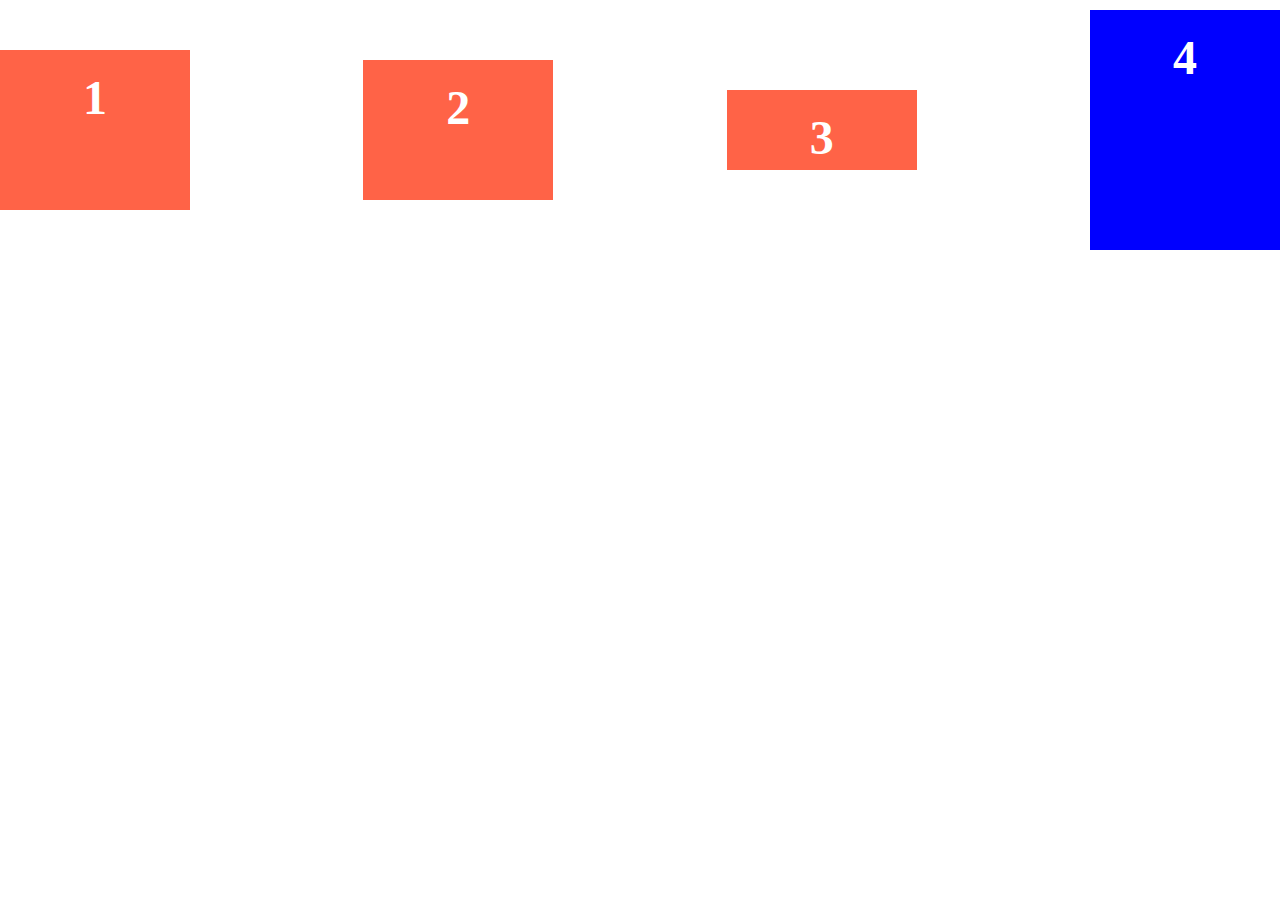
<file: task10/index.html>
<!DOCTYPE html>
<html lang="en">
<head>
	<meta charset="UTF-8">
	<title>task10</title>
	<link href="style.css" rel="stylesheet">
</head>
<body>
	<div class="flex-container">
        <div class="flex-item">1</div>
        <div class="flex-item">2</div>
        <div class="flex-item">3</div>
        <div class="flex-item">4</div>
    </div>
</body>
</html>
</file>
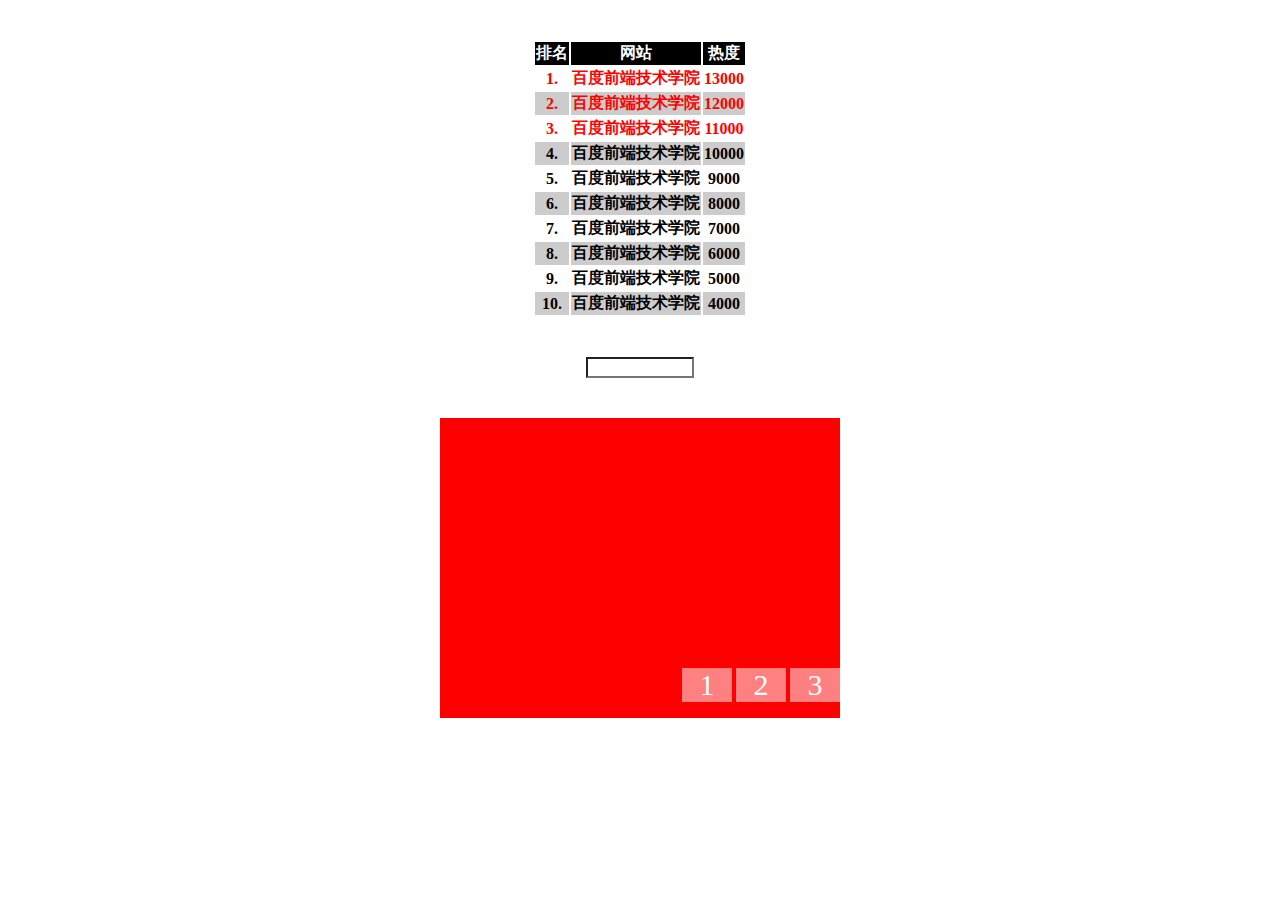
<file: task12/index.html>
<!DOCTYPE html>
<html lang="en">
<head>
	<meta charset="UTF-8">
	<title>task12</title>	
	<link href="style.css" rel="stylesheet">
</head>
<body>
	<table>
		<thead>
			<tr>
				<th>排名</th>
				<th>网站</th>
				<th>热度</th>
			</tr>
		</thead>
		<tbody>
			<tr>
				<th>1.</th>
				<th>百度前端技术学院</th>
				<th>13000</th>
			</tr>
			<tr>
				<th>2.</th>
				<th>百度前端技术学院</th>
				<th>12000</th>
			</tr>
			<tr>
				<th>3.</th>
				<th>百度前端技术学院</th>
				<th>11000</th>
			</tr>
			<tr>
				<th>4.</th>
				<th>百度前端技术学院</th>
				<th>10000</th>
			</tr>
			<tr>
				<th>5.</th>
				<th>百度前端技术学院</th>
				<th>9000</th>
			</tr>
			<tr>
				<th>6.</th>
				<th>百度前端技术学院</th>
				<th>8000</th>
			</tr>
			<tr>
				<th>7.</th>
				<th>百度前端技术学院</th>
				<th>7000</th>
			</tr>
			<tr>
				<th>8.</th>
				<th>百度前端技术学院</th>
				<th>6000</th>
			</tr>
			<tr>
				<th>9.</th>
				<th>百度前端技术学院</th>
				<th>5000</th>
			</tr>
			<tr>
				<th>10.</th>
				<th>百度前端技术学院</th>
				<th>4000</th>
			</tr>
		</tbody>
	</table>
	<input type="text">
	<div class="banner">
		<span id="mark1"></span>
		<span id="mark2"></span>
		<span id="mark3"></span>
		<ul class="banner-part">
			<li></li>
			<li></li>
			<li></li>
		</ul>
		<ul class="banner-selecter">
			<li><a href="#mark1">1</a></li>
			<li><a href="#mark2">2</a></li>
			<li><a href="#mark3">3</a></li>
		</ul>
	</div>
</body>
</html>
</file>
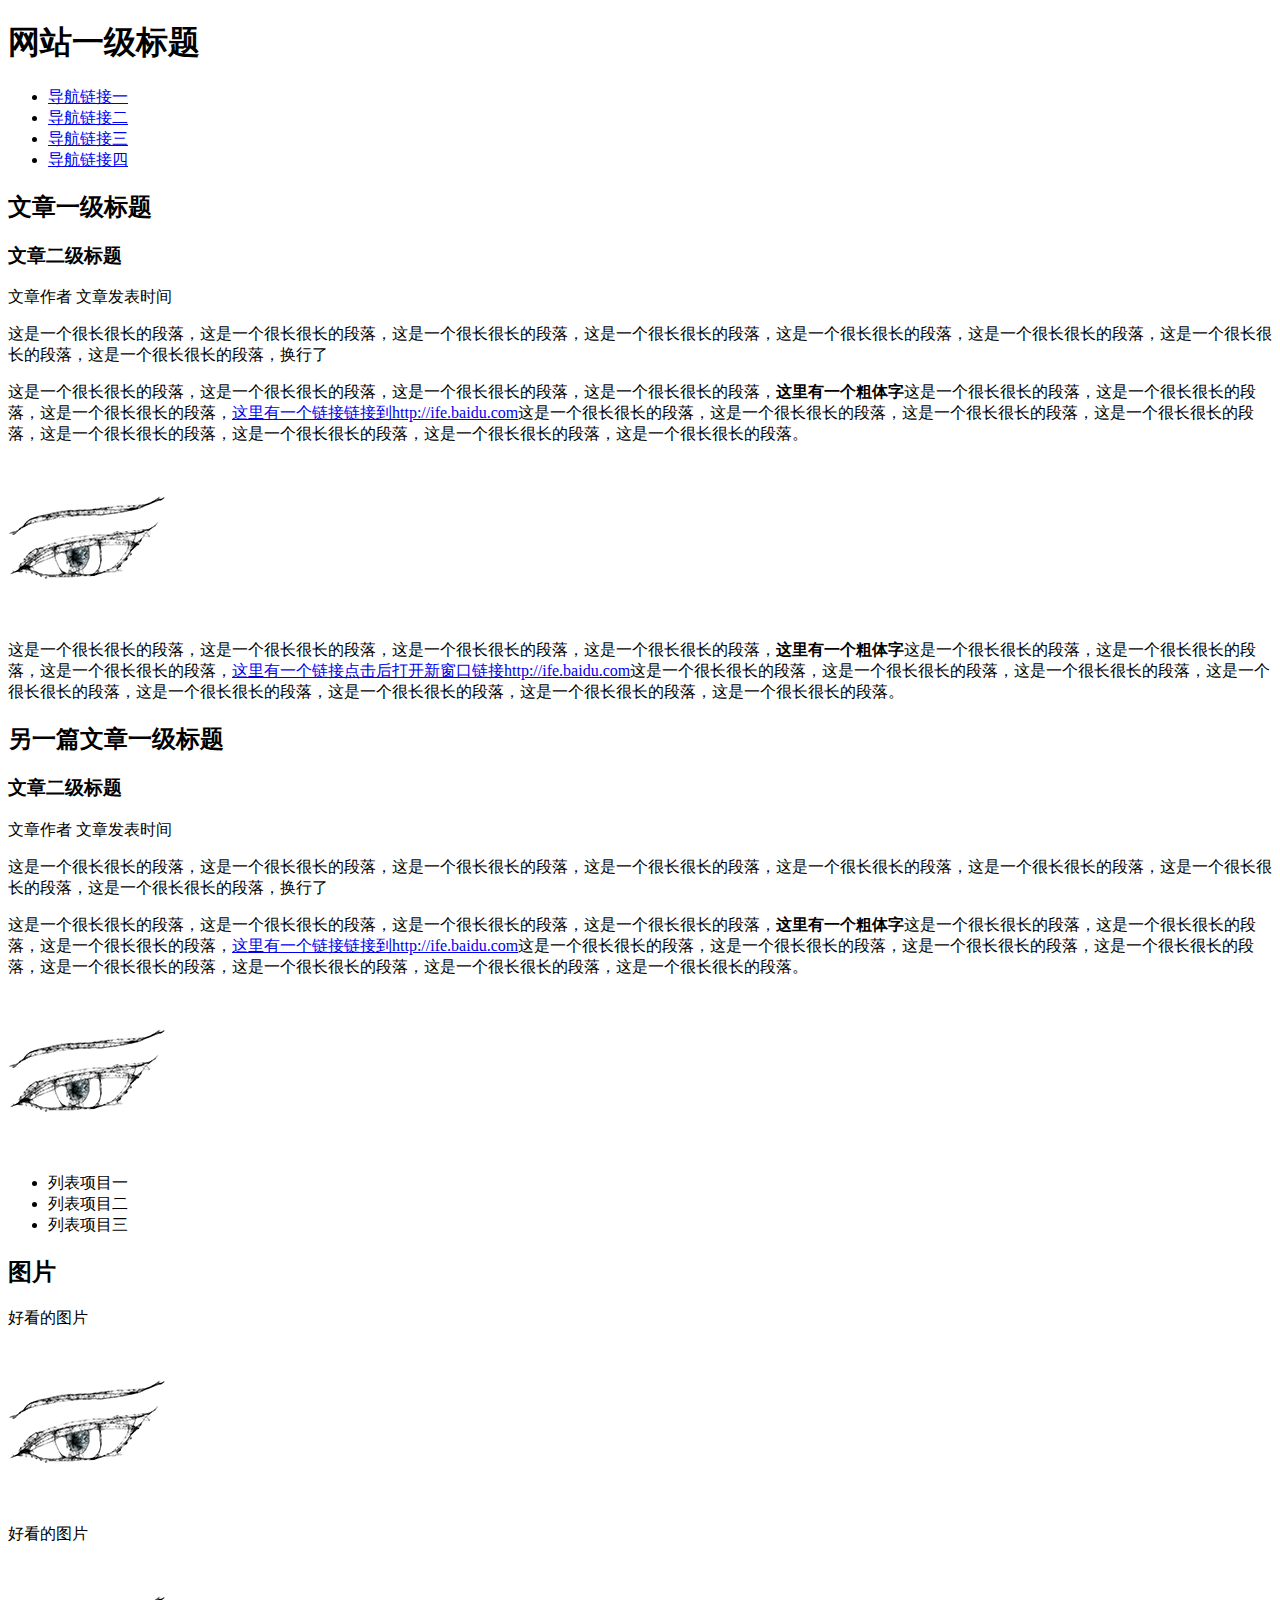
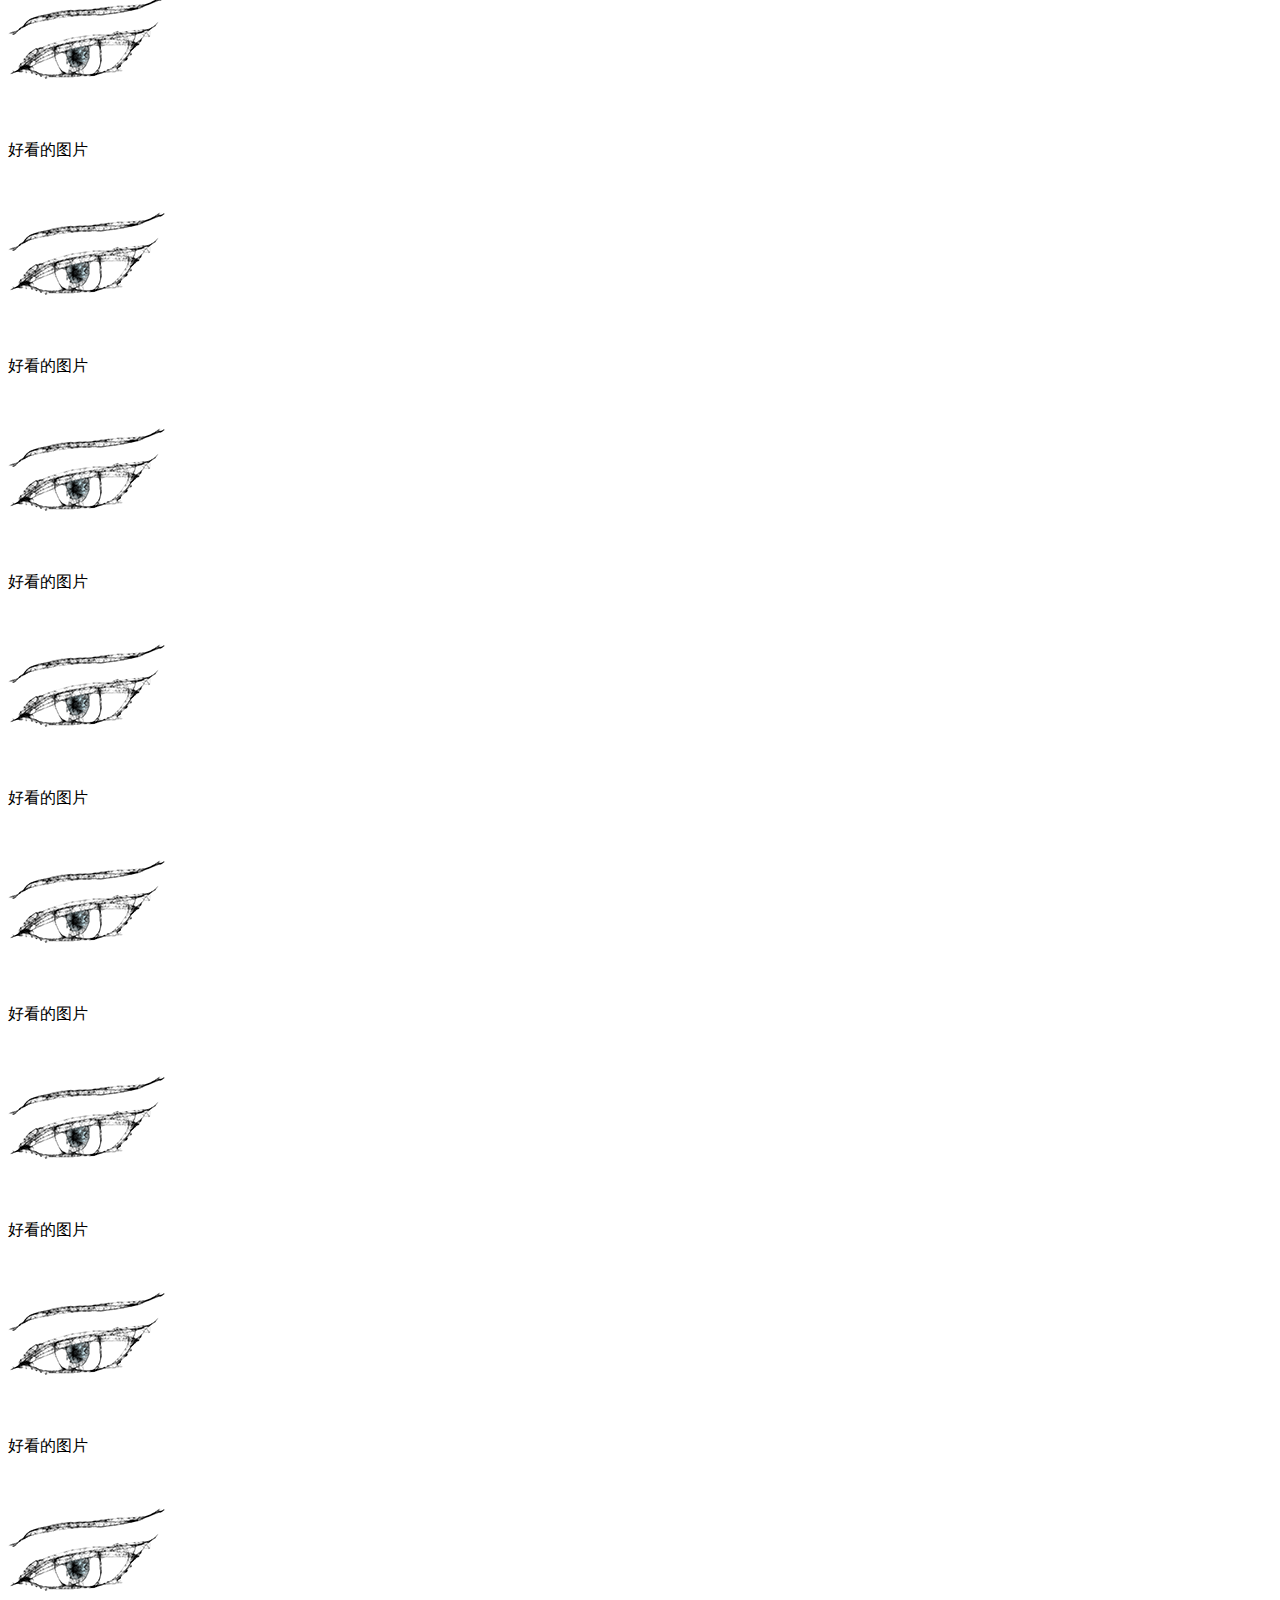
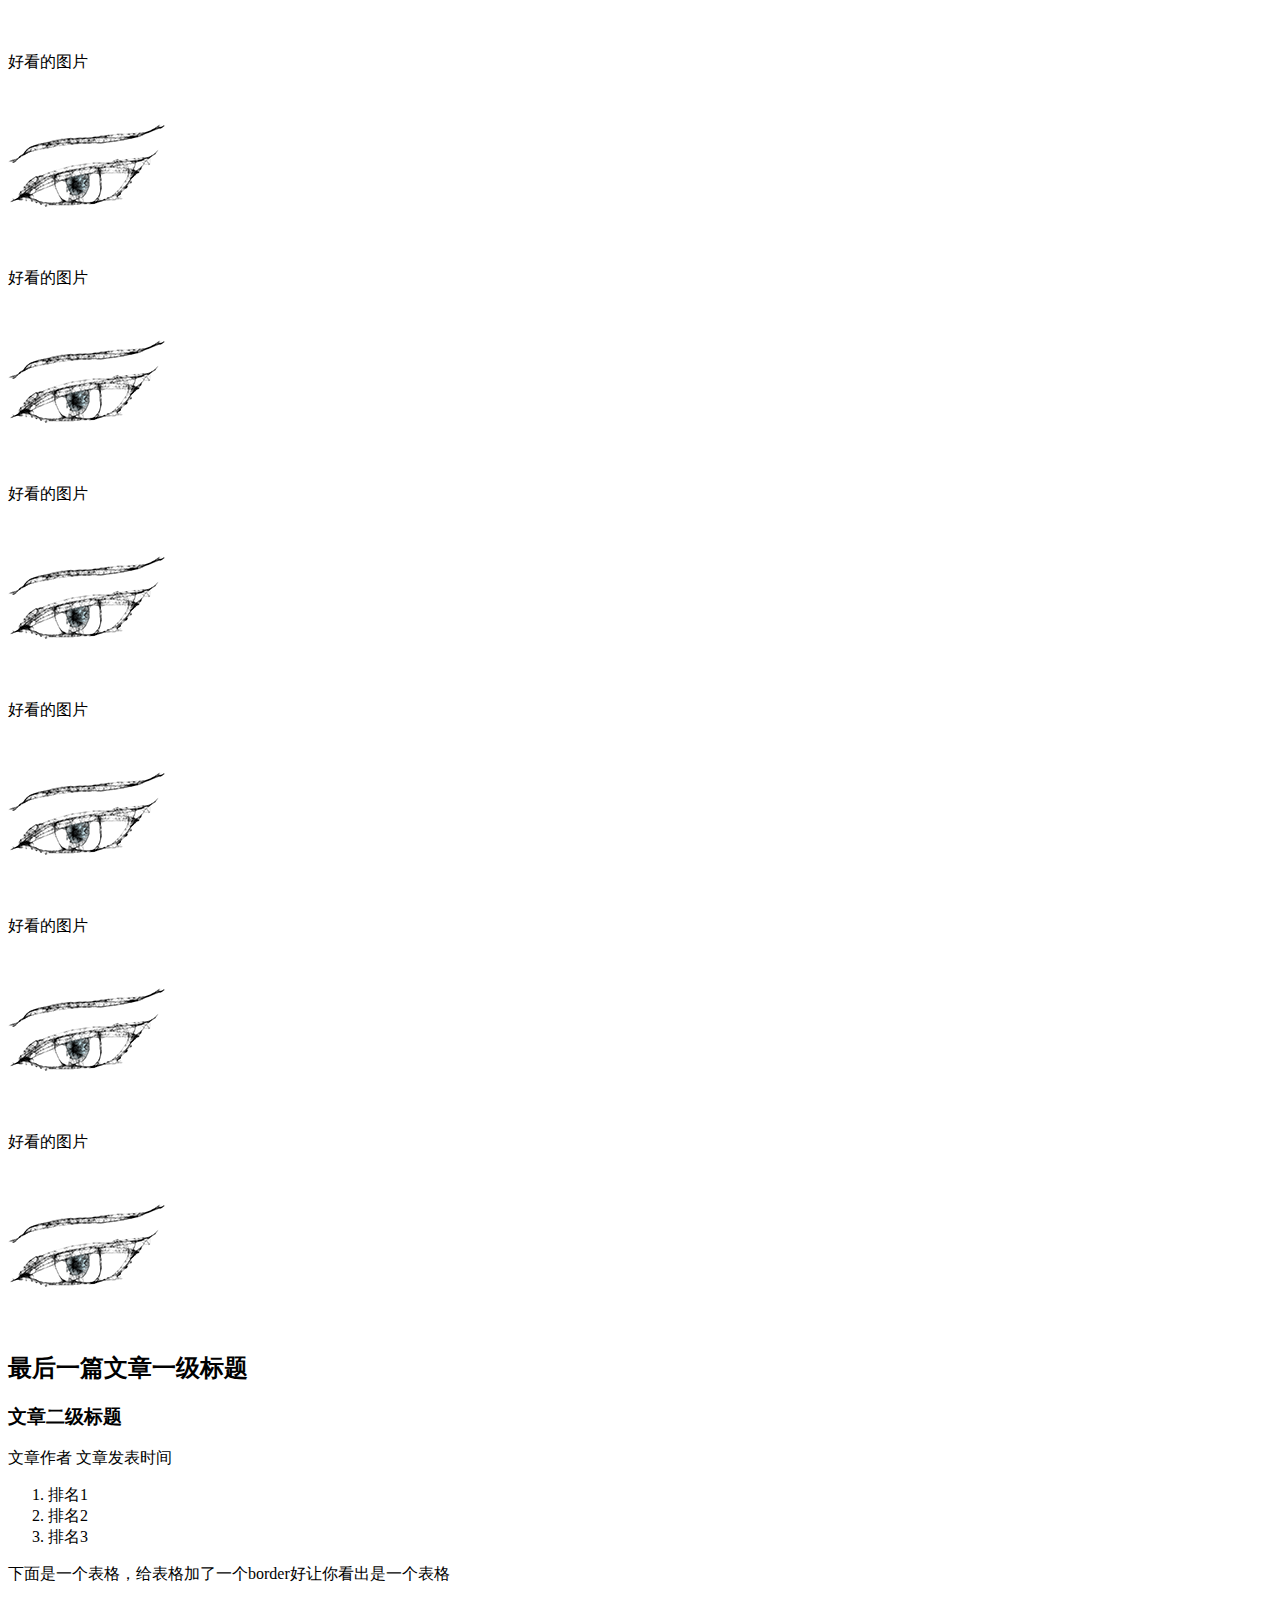
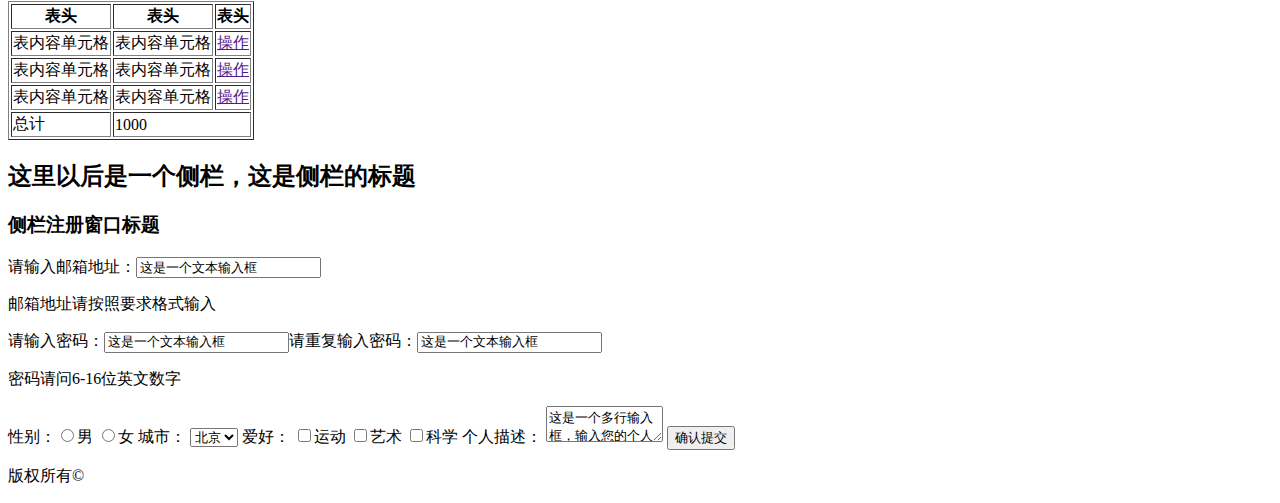
<file: stage1/task01/index.html>
<!DOCTYPE html>
<html lang="en">
<head>
	<meta charset="UTF-8">
	<title>task01</title>
</head>
<body>
	<h1>网站一级标题</h1>
		<ul>
			<li><a href="#post1">导航链接一</a></li>
			<li><a href="#post2">导航链接二</a></li>
			<li><a href="#post3">导航链接三</a></li>
			<li><a href="#post4">导航链接四</a></li>
		</ul>
	<h2><a name="post1">文章一级标题</a></h2>
	<h3>文章二级标题</h3>
	<p>文章作者 文章发表时间</p>
	<p>这是一个很长很长的段落，这是一个很长很长的段落，这是一个很长很长的段落，这是一个很长很长的段落，这是一个很长很长的段落，这是一个很长很长的段落，这是一个很长很长的段落，这是一个很长很长的段落，换行了</p>
	<p>这是一个很长很长的段落，这是一个很长很长的段落，这是一个很长很长的段落，这是一个很长很长的段落，<strong>这里有一个粗体字</strong>这是一个很长很长的段落，这是一个很长很长的段落，这是一个很长很长的段落，<a href="http://ife.baidu.com">这里有一个链接链接到http://ife.baidu.com</a>这是一个很长很长的段落，这是一个很长很长的段落，这是一个很长很长的段落，这是一个很长很长的段落，这是一个很长很长的段落，这是一个很长很长的段落，这是一个很长很长的段落，这是一个很长很长的段落。</p>
	<img src="../img/img.png" alt="">
	<p>这是一个很长很长的段落，这是一个很长很长的段落，这是一个很长很长的段落，这是一个很长很长的段落，<strong>这里有一个粗体字</strong>这是一个很长很长的段落，这是一个很长很长的段落，这是一个很长很长的段落，<a href="http://ife.baidu.com" target="view_window">这里有一个链接点击后打开新窗口链接http://ife.baidu.com</a>这是一个很长很长的段落，这是一个很长很长的段落，这是一个很长很长的段落，这是一个很长很长的段落，这是一个很长很长的段落，这是一个很长很长的段落，这是一个很长很长的段落，这是一个很长很长的段落。</p>
	<h2><a name="post2">另一篇文章一级标题</a></h2>
	<h3>文章二级标题</h3>
	<p>文章作者 文章发表时间</p>
	<p>这是一个很长很长的段落，这是一个很长很长的段落，这是一个很长很长的段落，这是一个很长很长的段落，这是一个很长很长的段落，这是一个很长很长的段落，这是一个很长很长的段落，这是一个很长很长的段落，换行了</p>
	<p>这是一个很长很长的段落，这是一个很长很长的段落，这是一个很长很长的段落，这是一个很长很长的段落，<strong>这里有一个粗体字</strong>这是一个很长很长的段落，这是一个很长很长的段落，这是一个很长很长的段落，<a href="http://ife.baidu.com">这里有一个链接链接到http://ife.baidu.com</a>这是一个很长很长的段落，这是一个很长很长的段落，这是一个很长很长的段落，这是一个很长很长的段落，这是一个很长很长的段落，这是一个很长很长的段落，这是一个很长很长的段落，这是一个很长很长的段落。</p>
	<img src="../img/img.png" alt="">
	<ul>
		<li>列表项目一</li>
		<li>列表项目二</li>
		<li>列表项目三</li>
	</ul>
	<h2><a name="post3">图片</a></h2>
	<p>好看的图片</p>
	<img src="../img/img.png" alt="">
	<p>好看的图片</p>
	<img src="../img/img.png" alt="">
	<p>好看的图片</p>
	<img src="../img/img.png" alt="">
	<p>好看的图片</p>
	<img src="../img/img.png" alt="">
	<p>好看的图片</p>
	<img src="../img/img.png" alt="">
	<p>好看的图片</p>
	<img src="../img/img.png" alt="">
	<p>好看的图片</p>
	<img src="../img/img.png" alt="">
	<p>好看的图片</p>
	<img src="../img/img.png" alt="">
	<p>好看的图片</p>
	<img src="../img/img.png" alt="">
	<p>好看的图片</p>
	<img src="../img/img.png" alt="">
	<p>好看的图片</p>
	<img src="../img/img.png" alt="">
	<p>好看的图片</p>
	<img src="../img/img.png" alt="">
	<p>好看的图片</p>
	<img src="../img/img.png" alt="">
	<p>好看的图片</p>
	<img src="../img/img.png" alt="">
	<p>好看的图片</p>
	<img src="../img/img.png" alt="">
	<h2><a name="post4">最后一篇文章一级标题</a></h2>
	<h3>文章二级标题</h3>
	<p>文章作者 文章发表时间</p>
	<ol>
		<li>排名1</li>
		<li>排名2</li>
		<li>排名3</li>
	</ol>
	<p>下面是一个表格，给表格加了一个border好让你看出是一个表格</p>
	<table border="1">
		<tr>
			<th>表头</th>
			<th>表头</th>
			<th>表头</th>
		</tr>
		<tr>
			<td>表内容单元格</td>
			<td>表内容单元格</td>
			<td><a href="">操作</a></td>
		</tr>
		<tr>
			<td>表内容单元格</td>
			<td>表内容单元格</td>
			<td><a href="">操作</a></td>
		</tr>
		<tr>
			<td>表内容单元格</td>
			<td>表内容单元格</td>
			<td><a href="">操作</a></td>
		</tr>
		<tr>
			<td>总计</td>
			<td colspan="2">1000</td>
		</tr>
	</table>
	<h2>这里以后是一个侧栏，这是侧栏的标题</h2>
	<h3>侧栏注册窗口标题</h3>
	<form action="">
	<p>请输入邮箱地址：<input type="text" value="这是一个文本输入框"/></p>
	<p>邮箱地址请按照要求格式输入</p>
	<p>请输入密码：<input type="text" value="这是一个文本输入框"/>请重复输入密码：<input type="text" value="这是一个文本输入框"/></p>
	<p>密码请问6-16位英文数字</p>
	<p>性别：<input type="radio" name="sex" value="man" id="man" /><label for="man">男</label> <input type="radio" name="sex" />女
	城市：
	<select name="city">
		<option value="beijing">北京</option>
		<option value="wuhan">武汉</option>
	</select>
	爱好：
	<input type="checkbox" name="sport"/>运动
	<input type="checkbox" name="art"/>艺术
	<input type="checkbox" name="science"/>科学
	个人描述：
	<textarea rows="2" cols="12">这是一个多行输入框，输入您的个人描述
	</textarea>
	<input type="submit" value="确认提交">
	</p>
	</form>
	<p>版权所有©</p>
</body>
</html>
</file>
<file: stylesheets/stylesheet.css>
/*******************************************************************************
Slate Theme for GitHub Pages
by Jason Costello, @jsncostello
*******************************************************************************/

@import url(github-light.css);

/*******************************************************************************
MeyerWeb Reset
*******************************************************************************/

html, body, div, span, applet, object, iframe,
h1, h2, h3, h4, h5, h6, p, blockquote, pre,
a, abbr, acronym, address, big, cite, code,
del, dfn, em, img, ins, kbd, q, s, samp,
small, strike, strong, sub, sup, tt, var,
b, u, i, center,
dl, dt, dd, ol, ul, li,
fieldset, form, label, legend,
table, caption, tbody, tfoot, thead, tr, th, td,
article, aside, canvas, details, embed,
figure, figcaption, footer, header, hgroup,
menu, nav, output, ruby, section, summary,
time, mark, audio, video {
  margin: 0;
  padding: 0;
  border: 0;
  font: inherit;
  vertical-align: baseline;
}

/* HTML5 display-role reset for older browsers */
article, aside, details, figcaption, figure,
footer, header, hgroup, menu, nav, section {
  display: block;
}

ol, ul {
  list-style: none;
}

table {
  border-collapse: collapse;
  border-spacing: 0;
}

/*******************************************************************************
Theme Styles
*******************************************************************************/

body {
  box-sizing: border-box;
  color:#373737;
  background: #212121;
  font-size: 16px;
  font-family: 'Myriad Pro', Calibri, Helvetica, Arial, sans-serif;
  line-height: 1.5;
  -webkit-font-smoothing: antialiased;
}

h1, h2, h3, h4, h5, h6 {
  margin: 10px 0;
  font-weight: 700;
  color:#222222;
  font-family: 'Lucida Grande', 'Calibri', Helvetica, Arial, sans-serif;
  letter-spacing: -1px;
}

h1 {
  font-size: 36px;
  font-weight: 700;
}

h2 {
  padding-bottom: 10px;
  font-size: 32px;
  background: url('../images/bg_hr.png') repeat-x bottom;
}

h3 {
  font-size: 24px;
}

h4 {
  font-size: 21px;
}

h5 {
  font-size: 18px;
}

h6 {
  font-size: 16px;
}

p {
  margin: 10px 0 15px 0;
}

footer p {
  color: #f2f2f2;
}

a {
  text-decoration: none;
  color: #007edf;
  text-shadow: none;

  transition: color 0.5s ease;
  transition: text-shadow 0.5s ease;
  -webkit-transition: color 0.5s ease;
  -webkit-transition: text-shadow 0.5s ease;
  -moz-transition: color 0.5s ease;
  -moz-transition: text-shadow 0.5s ease;
  -o-transition: color 0.5s ease;
  -o-transition: text-shadow 0.5s ease;
  -ms-transition: color 0.5s ease;
  -ms-transition: text-shadow 0.5s ease;
}

a:hover, a:focus {text-decoration: underline;}

footer a {
  color: #F2F2F2;
  text-decoration: underline;
}

em {
  font-style: italic;
}

strong {
  font-weight: bold;
}

img {
  position: relative;
  margin: 0 auto;
  max-width: 739px;
  padding: 5px;
  margin: 10px 0 10px 0;
  border: 1px solid #ebebeb;

  box-shadow: 0 0 5px #ebebeb;
  -webkit-box-shadow: 0 0 5px #ebebeb;
  -moz-box-shadow: 0 0 5px #ebebeb;
  -o-box-shadow: 0 0 5px #ebebeb;
  -ms-box-shadow: 0 0 5px #ebebeb;
}

p img {
  display: inline;
  margin: 0;
  padding: 0;
  vertical-align: middle;
  text-align: center;
  border: none;
}

pre, code {
  width: 100%;
  color: #222;
  background-color: #fff;

  font-family: Monaco, "Bitstream Vera Sans Mono", "Lucida Console", Terminal, monospace;
  font-size: 14px;

  border-radius: 2px;
  -moz-border-radius: 2px;
  -webkit-border-radius: 2px;
}

pre {
  width: 100%;
  padding: 10px;
  box-shadow: 0 0 10px rgba(0,0,0,.1);
  overflow: auto;
}

code {
  padding: 3px;
  margin: 0 3px;
  box-shadow: 0 0 10px rgba(0,0,0,.1);
}

pre code {
  display: block;
  box-shadow: none;
}

blockquote {
  color: #666;
  margin-bottom: 20px;
  padding: 0 0 0 20px;
  border-left: 3px solid #bbb;
}


ul, ol, dl {
  margin-bottom: 15px
}

ul {
  list-style-position: inside;
  list-style: disc;
  padding-left: 20px;
}

ol {
  list-style-position: inside;
  list-style: decimal;
  padding-left: 20px;
}

dl dt {
  font-weight: bold;
}

dl dd {
  padding-left: 20px;
  font-style: italic;
}

dl p {
  padding-left: 20px;
  font-style: italic;
}

hr {
  height: 1px;
  margin-bottom: 5px;
  border: none;
  background: url('../images/bg_hr.png') repeat-x center;
}

table {
  border: 1px solid #373737;
  margin-bottom: 20px;
  text-align: left;
 }

th {
  font-family: 'Lucida Grande', 'Helvetica Neue', Helvetica, Arial, sans-serif;
  padding: 10px;
  background: #373737;
  color: #fff;
 }

td {
  padding: 10px;
  border: 1px solid #373737;
 }

form {
  background: #f2f2f2;
  padding: 20px;
}

/*******************************************************************************
Full-Width Styles
*******************************************************************************/

.outer {
  width: 100%;
}

.inner {
  position: relative;
  max-width: 640px;
  padding: 20px 10px;
  margin: 0 auto;
}

#forkme_banner {
  display: block;
  position: absolute;
  top:0;
  right: 10px;
  z-index: 10;
  padding: 10px 50px 10px 10px;
  color: #fff;
  background: url('../images/blacktocat.png') #0090ff no-repeat 95% 50%;
  font-weight: 700;
  box-shadow: 0 0 10px rgba(0,0,0,.5);
  border-bottom-left-radius: 2px;
  border-bottom-right-radius: 2px;
}

#header_wrap {
  background: #212121;
  background: -moz-linear-gradient(top, #373737, #212121);
  background: -webkit-linear-gradient(top, #373737, #212121);
  background: -ms-linear-gradient(top, #373737, #212121);
  background: -o-linear-gradient(top, #373737, #212121);
  background: linear-gradient(top, #373737, #212121);
}

#header_wrap .inner {
  padding: 50px 10px 30px 10px;
}

#project_title {
  margin: 0;
  color: #fff;
  font-size: 42px;
  font-weight: 700;
  text-shadow: #111 0px 0px 10px;
}

#project_tagline {
  color: #fff;
  font-size: 24px;
  font-weight: 300;
  background: none;
  text-shadow: #111 0px 0px 10px;
}

#downloads {
  position: absolute;
  width: 210px;
  z-index: 10;
  bottom: -40px;
  right: 0;
  height: 70px;
  background: url('../images/icon_download.png') no-repeat 0% 90%;
}

.zip_download_link {
  display: block;
  float: right;
  width: 90px;
  height:70px;
  text-indent: -5000px;
  overflow: hidden;
  background: url(../images/sprite_download.png) no-repeat bottom left;
}

.tar_download_link {
  display: block;
  float: right;
  width: 90px;
  height:70px;
  text-indent: -5000px;
  overflow: hidden;
  background: url(../images/sprite_download.png) no-repeat bottom right;
  margin-left: 10px;
}

.zip_download_link:hover {
  background: url(../images/sprite_download.png) no-repeat top left;
}

.tar_download_link:hover {
  background: url(../images/sprite_download.png) no-repeat top right;
}

#main_content_wrap {
  background: #f2f2f2;
  border-top: 1px solid #111;
  border-bottom: 1px solid #111;
}

#main_content {
  padding-top: 40px;
}

#footer_wrap {
  background: #212121;
}



/*******************************************************************************
Small Device Styles
*******************************************************************************/

@media screen and (max-width: 480px) {
  body {
    font-size:14px;
  }

  #downloads {
    display: none;
  }

  .inner {
    min-width: 320px;
    max-width: 480px;
  }

  #project_title {
  font-size: 32px;
  }

  h1 {
    font-size: 28px;
  }

  h2 {
    font-size: 24px;
  }

  h3 {
    font-size: 21px;
  }

  h4 {
    font-size: 18px;
  }

  h5 {
    font-size: 14px;
  }

  h6 {
    font-size: 12px;
  }

  code, pre {
    min-width: 320px;
    max-width: 480px;
    font-size: 11px;
  }

}
</file>
<file: task02/style.css>
body{
	margin: 0px;
	background-color: rgb(222,222,222);
	font: 17px "微软雅黑";
}
header{
	width: 100%;
	background-color: #333333;
	height: 70px;
}
.nav{
	float: right;
	margin-right: 20px;
	margin-top: 23px;
}
header li{
	/*这里的圆点不知道为什么也没显示出来*/
	list-style-type: disc;
	display: inline;
}
header li a{
	color: white;
	text-decoration: none;
}
header li a:hover{
	color: #999;
	text-decoration: none;
}
article,aside{
	margin: 23px;
	padding: 40px 20px;
	background-color: white;
	border-color: rgb(200,200,200);
	border-style: ridge;
	border-width: 1px 5px 5px 1px;
}
h2{
	font-weight: bold;
	font-size: 150%;
	/*不知道为什么这里的加粗好像没效果呀*/
}
h3{
	color: grey;
	font-size: 100%;
}
h4{
	color: grey;
	font-size: 50%;
}
article ul li{
	list-style-type: none;
}
dd{
	width:180px;
	margin: 20px 60px;
	padding: 20px;
	border: 1px solid grey;
	text-align: center; 
}

table{
	border: 1px;
	border-color: grey;
	/*这个颜色设置也被划掉了。。不知道为啥*/
	width: 100%;
}
table th{
	background-color: rgb(51,51,51);
	color: white;
}
.lastTr{
	background-color: grey;
}

aside h2{
	padding-left: 20px;
	border-left: 3px solid grey;
}

aside label{
	width:40%; 
	float:left;
	text-align:right;
}
aside .note{
	margin-left: 40%;
	color: grey;
}
aside textarea{
	width: 200px;
	height: 100px;
}
aside input[type="submit"]{
	width: 100%;
	height: 40px;
	font-size: 150%;
	background-color: rgb(51,85,208);
	color: white;
}

footer{
	width: 100%;
	height: 50px;
	background-color: black;
	text-align: center;
	padding-top: 20px;
}

footer p{
	color: white;
}
</file>
<file: task03/style.css>
*{
	-webkit-box-sizing: border-box;
	-moz-box-sizing: border-box;
	box-sizing: border-box;
}

body{
	min-width: 500px;
}

.content{
	background-color: rgb(238,238,238);
	border: 1px solid rgb(216,216,216);
	margin: 20px;
	overflow: auto;
	padding: 20px;
}
.container{
	width: 100%;
	float: left;
}
.middle,.left,.right{
	background-color: white;
	border: 1px solid rgb(216,216,216);
}

.middle{
	margin-left: 220px;
	margin-right: 140px;
	/*min-height: 500px;*/
	padding: 20px;
}
.left{
	width: 200px;
	float: left; 
	margin-left: -100%;
}
.right{
	width: 120px;
	float: left; 
	margin-left: -120px;
}

.teamPic{
	margin: 20px;
	float: left;
	border: 1px solid rgb(216,216,216);
}
.leftText{
	float: right;
	padding: 15px;
}
</file>
<file: task04/style.css>
.box{
	background-color: #ccc;
	width: 400px;
	height: 200px;
	margin: -100px 0 0 -200px;
	position: absolute;
	top: 50%;
	left: 50%;
}

.left, .right{
	position: absolute;
	height: 50px;
	width: 50px;
	background-color: #fc0;
}

.left{
	top: 0;
	left: 0;
	border-bottom-right-radius: 50px;
}
.right{
	right: 0;
	bottom: 0;
	border-top-left-radius: 50px;
}
</file>
<file: task05/style.css>
*{
	-webkit-box-sizing: border-box;
	-moz-box-sizing: border-box;
	box-sizing: border-box;
}

body{
	margin: 0px;
	background-color: rgb(222,222,222);
	font: 17px "微软雅黑";
	
}
.container {
	min-height: 100%;
	min-width: 800px;
	height: auto !important;
	height: 100%;/*ie6不识别min-height,如上述处理*/
	position: relative;
	padding-bottom: 70px;
}

header{
	/*width: 100%;*/
	background-color: #333333;
	height: 70px;
}
.nav{
	float: right;
	margin-right: 20px;
	margin-top: 23px;
}
header li{
	/*这里的圆点不知道为什么也没显示出来*/
	list-style-type: disc;
	display: inline;
}
header li a{
	color: white;
	text-decoration: none;
}
header li a:hover{
	color: #999;
	text-decoration: none;
}

article,aside{
	
	padding: 40px 20px;
	background-color: white;
	border-color: rgb(200,200,200);
	border-style: ridge;
	border-width: 1px 5px 5px 1px;
}
article{
	margin: 23px 440px 0 23px;
}
aside{
	position: absolute;
	top: 93px;
	right: 20px;
	width: 400px;
}
h2{
	font-weight: bold;
	font-size: 150%;
	/*不知道为什么这里的加粗好像没效果呀*/
}
h3{
	color: grey;
	font-size: 100%;
}
h4{
	color: grey;
	font-size: 50%;
}
article ul li{
	list-style-type: none;
}
dd{
	float: left;
	width:130px;
	margin: 10px;
	text-align: center;
	border: 1px solid grey;
	text-align: center; 
}

table{
	border: 1px;
	border-color: grey;
	/*这个颜色设置也被划掉了。。不知道为啥*/
	width: 100%;
}
table th{
	background-color: rgb(51,51,51);
	color: white;
}
.lastTr{
	background-color: grey;
}

aside h2{
	padding-left: 20px;
	border-left: 3px solid grey;
}

aside label{
	width:40%; 
	float:left;
	text-align:right;
}
aside .note{
	margin-left: 40%;
	color: grey;
}
aside textarea{
	width: 200px;
	height: 100px;
}
aside input[type="submit"]{
	width: 100%;
	height: 40px;
	font-size: 150%;
	background-color: rgb(51,85,208);
	color: white;
	border-radius: 8px;
}

footer{
	position: absolute;
	left: 0;
	bottom: 0;
	right: 0;
	height: 50px;
	background-color: black;
	text-align: center;
	/*padding-top: 20px;*/
	clear: both;
}

footer p{
	color: white;
}

.clearfix:after, .clearfix:before {
	content: "";
	display: table
}
.clearfix:after {
	clear: both;
	overflow: hidden
}
.clearfix {
	zoom: 1;
}
</file>
<file: task06/style.css>
*{
	-webkit-box-sizing: border-box;
	-moz-box-sizing: border-box;
	box-sizing: border-box;
}
body{
	font: 17px "微软雅黑";
	margin: 0;
	background-color: rgb(93,93,93);
}

.container{
	width: 980px;
	height: 1386px;
	margin: 0 auto;
	position: relative;
	background-color: white;
}

header, .content, footer{
	width: 892px;
	
}

header{
	height: 61px;
	margin: 0 auto;
	border-bottom: 2px solid #938e8c;
	position: relative;
}
header .logo{
	float: left;
	height: 100%;
	width: 110px;
	background-color: rgb(213,93,92);
	text-align: left;
}
header .logo p{
	font-size: 12px;
	color: white;
	font-family: "黑体";
	position: absolute;
	left: 0;
	bottom: 0;
	margin: 0;
}
header .data{
	position: absolute;
	right: 0;
	bottom: 0;
	margin: 0;
	font-family: "黑体";
	font-size: 12px;
	color: #d45d5c;
}
/*================================中间====================*/

.content{
	margin: 0 auto;
	height: 1255px;
}
.top, .middle, .bottom{
	width: 100%;
}
/*中间的上边*/
.top{
	height: 301px;
	overflow: hidden;
	padding-top: 35px;
}
.lt{
	float: left;
}
.rt{
	float: right;
	height: 100%;
	width: 203px;
	border-top: 2px solid #cc8091;
}
.rt p{
	margin-top: 0;
	margin-bottom: 0;
}
.rt p:nth-child(1), .rt p:nth-child(2){
	font-size: 24px;
	color: black;
	
	font-variant: small-caps;
	/*全部大写并且首字母变大*/
	line-height: 1.25;
}
/*这里我不明白那个段落间距40是什么意思呀？margin？那也太宽了吧！*/
/*.rt p:nth-child(1):first-letter, .rt p:nth-child(2):first-letter{
	font-size: 125%;
}*/
/*真是醉了。。。怎么下划线也变粗了。。。*/
.rt p:nth-child(3){
	font-size: 12px;
	font-family: "楷体";
	line-height: 1;
	color: #676767;             
}
.rt p:nth-child(4){
	font-size: 116px;
	color: #75b86b;
	font-style: oblique;
    text-indent: -17px;
    line-height: 1;
}
.rt p:nth-child(5){
	float: left;
	font-size: 55px;
	color: #cc8091;
}
/*只需要让这个 3.2 为浮动，然后右侧的文字就会自动变成环绕模式了哈哈哈哈*/
.rtr{
	
	/*position: absolute;
	bottom: 0;*/
	/*margin-bottom: 0;*/
	position: relative;
	top: 25px;
}
.rtr p:nth-child(1){
	font-size: 21px;
	line-height: 1;
	color: #cc8091;
}
.rtr p:nth-child(2){
	font-size: 12px;
	line-height: 1;
	color: #aaa;
}
/*中间的中间*/
.middle{
	margin-top: 40px;
	/*background-color: grey;*/
	overflow: hidden;
}
.ml, .mm, .mr{
	float: left;
	margin-right: 20px;
	width: 250px;
}
.mtitle{
	text-decoration: underline;
	font-size: 16px;
	font-weight: bold;
}
.ml .mtitle{
	color: #418c59;
}
.mm .mtitle{
	color: #d2994f;
}
.mr .mtitle{
	color: #cc7680;
}
.mr{
	position: relative;
}

.mr-percent{
	margin-top: 25px;
}
.mr .mr-percent .percent{
	color: #cd4a48;
	font-style: oblique;
}
.middle .marticle{
	font-size: 12px;
	color: #231815;
	line-height: 16px;
	zoom:1;
	filter:alpha(opacity=70); 
	-moz-opacity:0.7; 
	opacity:0.7;
	margin-top: 6px;
	margin-bottom: 6px;
}
/*中间的下面*/
.bottom{
	overflow: hidden;
	margin-top: 30px;
}
.lb{
	width: 415px;
	height: 650px;
	float: left;
	position: relative;
	/*background-color: grey;*/
}

.lb .lb-title{
	border-bottom: 2px solid #11456b;
}
.lb .lb-title p{
	color: #11456b;
	font-family: "黑体";
	font-weight: bold;
	margin-top: 0;
	margin-bottom: 0;
	
}
.lb .lb-title p:nth-child(1){
	font-variant: small-caps;
	font-size: 72px;
	line-height: 0.7;
}
.lb .lb-title p:nth-child(1) em:first-child{
	color: #f5e327;
	font-weight: bold;
}
.lb .lb-title p:nth-child(2){
	margin-top: 20px;
	margin-bottom: 15px;
	font-size: 33px;
}
.lb .barticle{
	font-size: 12px;
	color: #767777;
	font-family: "宋体";
	line-height: 16px;
	margin-top: 15px;
}
.lb .barticle p{
	text-indent:2em;
	margin: 0;
}
.lb .barticle div:first-child{
	display: block;
	font-family: "微软雅黑";
	font-size: 70px;
	color: #f5e327;
	float: left;
	margin: 30px 5px 30px 0;
}
.lb img{
	float: right;
	margin: 15px 0 15px 15px;
}
.rb{
	width: 458px;
	height: 650px;
	float: right;
}
.brbr{
	height: 310px;
	background-color: rgb(238,238,214);
	margin-top: 30px;
	padding-top: 20px;
}
.rb .brbr .author{
	text-align: right;
	font-size: 16px;
	font-family: "宋体";
	color: #5a5b5b;
	margin-right: 25px;
	margin-bottom: 20px;
}
.rb .brbr .author em{
	font-size: 12px;
}
.count{
	width: 260px;
	height: 160px;
	background-color: rgb(213,93,92);
	float: left;
	padding-top: 35px;
	margin-right: 20px;
}
.count div{
	float: left;
}
.count p{
	color: white;
}
.count div:nth-child(1){
	width: 25%;
}
.count div:nth-child(1) p{
	font-size: 65px;
	margin-top: 0;
	text-align: right;
	margin-right: 10px;
}
.count div:nth-child(2){
	height: 86px;
	width: 70%;
	border-left: 2px solid white;
	padding-left: 10px;
}
.count div:nth-child(2) p:nth-child(1), .count div:nth-child(2) p:nth-child(2){
	font-size: 20px;
	margin-top: 0;
	margin-bottom: 0;
} 
.count div:nth-child(2) p:nth-child(3){
	font-size: 12px;
	margin-top: 0;
	margin-bottom: 0;
}
.last-text{
	font-size: 14px;
	color: #5a5b5b;
	font-style: italic;
	line-height: 16px;
	margin-right: 20px;
	margin-top: 35px;
}
.last-text span{
	width: 20px;
	height: 20px;
	font-size: 72px;
	color: #d45d5c;
	font-family: "黑体";
	font-style: normal;
	margin: 0;
	position: relative;
    top: 30px;
}

/*=======================底部============================*/
footer{
	position: relative;
	height: 70px;
	border-top: 1px solid #938e8c;
	margin: 0 auto;
}
footer p{
	position: absolute;
	right: 0;
	top: 5px;
	margin: 0;
	font-family: "黑体";
	font-size: 12px;
	color: #d45d5c;
}
</file>
<file: task08/style.css>
@media screen and (min-width: 769px) {
	.col-md-1{width: 8.33%;}
	.col-md-2{width: 16.66%;}
	.col-md-3{width: 25%;}
	.col-md-4{width: 33.33%;}
	.col-md-5{width: 41.66%;}
	.col-md-6{width: 50%;}
	.col-md-7{width: 58.33%;}
	.col-md-8{width: 66.66%;}
	.col-md-9{width: 75%;}
	.col-md-10{width: 83.33%;}
	.col-md-11{width: 91.66%;}
	.col-md-12{width: 100%;}
}

@media screen and (max-width: 758px) {
	.col-sm-1{width: 8.33%;}
	.col-sm-2{width: 16.66%;}
	.col-sm-3{width: 25%;}
	.col-sm-4{width: 33.33%;}
	.col-sm-5{width: 41.66%;}
	.col-sm-6{width: 50%;}
	.col-sm-7{width: 58.33%;}
	.col-sm-8{width: 66.66%;}
	.col-sm-9{width: 75%;}
	.col-sm-10{width: 83.33%;}
	.col-sm-11{width: 91.66%;}
	.col-sm-12{width: 100%;}
}

.container{
	width: 100%;
	margin: 0;
	padding: 0;
}

.container:before, .container:after{
	display: table;
	content: "";
}
.container:after{
	clear: both;
}
[class*='col-']{
	float: left;
	height: 50px;
	overflow: hidden;
}
.note{
	background-color: grey;
	margin:5px;
	height: 40px;
	border:1px solid red;
}
</file>
<file: task09/stylesheets/ie.css>
/* Welcome to Compass. Use this file to write IE specific override styles.
 * Import this file using the following HTML or equivalent:
 * <!--[if IE]>
 *   <link href="/stylesheets/ie.css" media="screen, projection" rel="stylesheet" type="text/css" />
 * <![endif]--> */
</file>
<file: task09/stylesheets/print.css>
/* Welcome to Compass. Use this file to define print styles.
 * Import this file using the following HTML or equivalent:
 * <link href="/stylesheets/print.css" media="print" rel="stylesheet" type="text/css" /> */
</file>
<file: task09/stylesheets/screen.css>
/* Welcome to Compass.
 * In this file you should write your main styles. (or centralize your imports)
 * Import this file using the following HTML or equivalent:
 * <link href="/stylesheets/screen.css" media="screen, projection" rel="stylesheet" type="text/css" /> */
/* line 5, ../../../../../programs/__Tools/Ruby22-x64/lib/ruby/gems/2.2.0/gems/compass-core-1.0.3/stylesheets/compass/reset/_utilities.scss */
html, body, div, span, applet, object, iframe,
h1, h2, h3, h4, h5, h6, p, blockquote, pre,
a, abbr, acronym, address, big, cite, code,
del, dfn, em, img, ins, kbd, q, s, samp,
small, strike, strong, sub, sup, tt, var,
b, u, i, center,
dl, dt, dd, ol, ul, li,
fieldset, form, label, legend,
table, caption, tbody, tfoot, thead, tr, th, td,
article, aside, canvas, details, embed,
figure, figcaption, footer, header, hgroup,
menu, nav, output, ruby, section, summary,
time, mark, audio, video {
  margin: 0;
  padding: 0;
  border: 0;
  font: inherit;
  font-size: 100%;
  vertical-align: baseline;
}

/* line 22, ../../../../../programs/__Tools/Ruby22-x64/lib/ruby/gems/2.2.0/gems/compass-core-1.0.3/stylesheets/compass/reset/_utilities.scss */
html {
  line-height: 1;
}

/* line 24, ../../../../../programs/__Tools/Ruby22-x64/lib/ruby/gems/2.2.0/gems/compass-core-1.0.3/stylesheets/compass/reset/_utilities.scss */
ol, ul {
  list-style: none;
}

/* line 26, ../../../../../programs/__Tools/Ruby22-x64/lib/ruby/gems/2.2.0/gems/compass-core-1.0.3/stylesheets/compass/reset/_utilities.scss */
table {
  border-collapse: collapse;
  border-spacing: 0;
}

/* line 28, ../../../../../programs/__Tools/Ruby22-x64/lib/ruby/gems/2.2.0/gems/compass-core-1.0.3/stylesheets/compass/reset/_utilities.scss */
caption, th, td {
  text-align: left;
  font-weight: normal;
  vertical-align: middle;
}

/* line 30, ../../../../../programs/__Tools/Ruby22-x64/lib/ruby/gems/2.2.0/gems/compass-core-1.0.3/stylesheets/compass/reset/_utilities.scss */
q, blockquote {
  quotes: none;
}
/* line 103, ../../../../../programs/__Tools/Ruby22-x64/lib/ruby/gems/2.2.0/gems/compass-core-1.0.3/stylesheets/compass/reset/_utilities.scss */
q:before, q:after, blockquote:before, blockquote:after {
  content: "";
  content: none;
}

/* line 32, ../../../../../programs/__Tools/Ruby22-x64/lib/ruby/gems/2.2.0/gems/compass-core-1.0.3/stylesheets/compass/reset/_utilities.scss */
a img {
  border: none;
}

/* line 116, ../../../../../programs/__Tools/Ruby22-x64/lib/ruby/gems/2.2.0/gems/compass-core-1.0.3/stylesheets/compass/reset/_utilities.scss */
article, aside, details, figcaption, figure, footer, header, hgroup, main, menu, nav, section, summary {
  display: block;
}
</file>
<file: task10/style.css>
body{
    margin: 0;
    padding: 0;
}
.flex-container{
    display: flex;
    flex-flow: row wrap;
    justify-content: space-between;
    
}
.flex-item{
    background: tomato;
    padding: 20px;
    width: 150px;
    color: white;
    font-weight: bold;
    font-size: 3em;
    text-align: center;
    margin-top: 10px;
}
@media screen and (min-width: 641px){
    .flex-container {
        align-items: center;
    }
}
@media screen and (max-width: 640px){
    .flex-container{
        align-items: flex-start;
    }
    .flex-item:nth-child(4){
        order: -1;
    }
}

.flex-item:nth-child(1){
    height: 120px;
}
.flex-item:nth-child(2){
    height: 100px;
}
.flex-item:nth-child(3){
    height: 40px;
}
.flex-item:nth-child(4){
    height: 200px;
    background-color: blue;
}
</file>
<file: task12/style.css>
table, input, .banner{
	margin: 40px auto;
}
.banner{
	width: 400px;
	height: 300px;
	/*background-color: grey;*/
}

/*以下为表格CSS*/
thead{
	color: white;
	background-color: black;
}
/*
	Odd表示第奇数个
	even表示第偶数个
	从1开始计数
 */
tbody tr:nth-of-type(1), tbody tr:nth-of-type(2), tbody tr:nth-of-type(3){
	color: red;
}
tbody tr:nth-of-type(Odd){
	background-color: white;
}
tbody tr:nth-of-type(even){
	background-color: #ccc;
}
/*以下为输入框CSS*/
input{
	width: 100px;
	display: block;
	background-color: white;
	transition-property:width,background-color;
	-moz-transition-property:width,background-color; /* Firefox 4 */
	-webkit-transition-property:width,background-color; /* Safari and Chrome */
	-o-transition-property:width,background-color; /* Opera */
	-webkit-transition-duration: 2s;
	   -moz-transition-duration: 2s;
	    -ms-transition-duration: 2s;
	     -o-transition-duration: 2s;
	        transition-duration: 2s;

}
input:focus{
	width: 200px;
	background-color: #ddd;
}
/*以下为banner的CSS*/
.banner{
	position: relative;
	overflow: hidden;
}
.banner-part{
	height: 100%;
	position: relative;
	width: 300%;
	margin: 0;
	padding: 0;
	-webkit-transition: left .5s ease-in-out;
	   -moz-transition: left .5s ease-in-out;
	    -ms-transition: left .5s ease-in-out;
	     -o-transition: left .5s ease-in-out;
	        transition: left .5s ease-in-out;
}
.banner-part li{
	display: block;
	float: left;
	margin: 0;
	height: 100%;
	width: 400px;
}
.banner-part li:nth-of-type(1){
	background-color: #f00;
}
.banner-part li:nth-of-type(2){
	background-color: #0f0;
}
.banner-part li:nth-of-type(3){
	background-color: #00f;
}
.banner-selecter{
	position: absolute;
	right: 0;
	bottom: 0;
}
.banner-selecter li{
	text-align: center;
	display: inline-block;
}

.banner-selecter li a {
	background-color: rgba(255,255,255,0.5);
	display: inline-block;
	width: 50px;
	text-decoration: none;
	color: white;
	font-size: 30px;
	margin-top: 10px;

}
#mark1:target~.banner-part{
	left: 0;
}
#mark2:target~.banner-part{
	left: -100%;
}
#mark3:target~.banner-part{
	left: -200%;
}
</file>
<file: task09/stylesheets/style.css>
/* line 5, ../../../../../programs/__Tools/Ruby22-x64/lib/ruby/gems/2.2.0/gems/compass-core-1.0.3/stylesheets/compass/reset/_utilities.scss */
html, body, div, span, applet, object, iframe,
h1, h2, h3, h4, h5, h6, p, blockquote, pre,
a, abbr, acronym, address, big, cite, code,
del, dfn, em, img, ins, kbd, q, s, samp,
small, strike, strong, sub, sup, tt, var,
b, u, i, center,
dl, dt, dd, ol, ul, li,
fieldset, form, label, legend,
table, caption, tbody, tfoot, thead, tr, th, td,
article, aside, canvas, details, embed,
figure, figcaption, footer, header, hgroup,
menu, nav, output, ruby, section, summary,
time, mark, audio, video {
  margin: 0;
  padding: 0;
  border: 0;
  font: inherit;
  font-size: 100%;
  vertical-align: baseline;
}

/* line 22, ../../../../../programs/__Tools/Ruby22-x64/lib/ruby/gems/2.2.0/gems/compass-core-1.0.3/stylesheets/compass/reset/_utilities.scss */
html {
  line-height: 1;
}

/* line 24, ../../../../../programs/__Tools/Ruby22-x64/lib/ruby/gems/2.2.0/gems/compass-core-1.0.3/stylesheets/compass/reset/_utilities.scss */
ol, ul {
  list-style: none;
}

/* line 26, ../../../../../programs/__Tools/Ruby22-x64/lib/ruby/gems/2.2.0/gems/compass-core-1.0.3/stylesheets/compass/reset/_utilities.scss */
table {
  border-collapse: collapse;
  border-spacing: 0;
}

/* line 28, ../../../../../programs/__Tools/Ruby22-x64/lib/ruby/gems/2.2.0/gems/compass-core-1.0.3/stylesheets/compass/reset/_utilities.scss */
caption, th, td {
  text-align: left;
  font-weight: normal;
  vertical-align: middle;
}

/* line 30, ../../../../../programs/__Tools/Ruby22-x64/lib/ruby/gems/2.2.0/gems/compass-core-1.0.3/stylesheets/compass/reset/_utilities.scss */
q, blockquote {
  quotes: none;
}
/* line 103, ../../../../../programs/__Tools/Ruby22-x64/lib/ruby/gems/2.2.0/gems/compass-core-1.0.3/stylesheets/compass/reset/_utilities.scss */
q:before, q:after, blockquote:before, blockquote:after {
  content: "";
  content: none;
}

/* line 32, ../../../../../programs/__Tools/Ruby22-x64/lib/ruby/gems/2.2.0/gems/compass-core-1.0.3/stylesheets/compass/reset/_utilities.scss */
a img {
  border: none;
}

/* line 116, ../../../../../programs/__Tools/Ruby22-x64/lib/ruby/gems/2.2.0/gems/compass-core-1.0.3/stylesheets/compass/reset/_utilities.scss */
article, aside, details, figcaption, figure, footer, header, hgroup, main, menu, nav, section, summary {
  display: block;
}

/* line 1, ../sass/_header.scss */
.logo {
  float: left;
  margin-left: 40px;
  margin-top: 10px;
}

/* line 6, ../sass/_header.scss */
.logo ~ img, header a, .search {
  float: right;
}

/* line 11, ../sass/_header.scss */
.logo ~ img {
  margin-top: 18px;
  margin-right: 3px;
}

/* line 16, ../sass/_header.scss */
.search {
  margin-top: 12px;
  margin-right: 20px;
  background-color: white;
  height: 32px;
  -moz-border-radius: 20px;
  -webkit-border-radius: 20px;
  border-radius: 20px;
}
/* line 22, ../sass/_header.scss */
.search img {
  margin-left: 15px;
}

/* line 28, ../sass/_header.scss */
header input {
  border: none;
  margin-right: 20px;
  height: 30px;
  width: 200px;
  -webkit-transition: width .5s ease;
  -moz-transition: width .5s ease;
  -ms-transition: width .5s ease;
  -o-transition: width .5s ease;
  transition: width .5s ease;
}

/* line 39, ../sass/_header.scss */
header input:focus {
  width: 300px;
}

/* line 42, ../sass/_header.scss */
header a {
  color: white;
  margin-right: 55px;
  margin-top: 20px;
  text-decoration: none;
}

/* line 1, ../sass/_nav.scss */
.user {
  height: 100px;
  width: 230px;
  margin: 15px auto;
}
/* line 5, ../sass/_nav.scss */
.user img {
  float: left;
  margin-left: 20px;
  -moz-border-radius: 50px;
  -webkit-border-radius: 50px;
  border-radius: 50px;
  border: 3px double white;
}

/* line 13, ../sass/_nav.scss */
.username {
  float: right;
  font-weight: bolder;
  font-variant: small-caps;
  font-size: 30px;
  margin: 35px 5px 0 0;
  color: white;
}

/* line 22, ../sass/_nav.scss */
.userinfo {
  width: 230px;
  margin: 15px auto 15px auto;
}
/* line 29, ../sass/_mixin.scss */
.userinfo:after {
  content: "";
  display: table;
  clear: both;
}

/* line 28, ../sass/_nav.scss */
.fans, .collect {
  width: 49%;
  float: left;
  text-align: center;
}
/* line 32, ../sass/_nav.scss */
.fans p, .collect p {
  color: #b4b4b4;
}

/* line 37, ../sass/_nav.scss */
.collect {
  border-right: 2px solid #373737;
}

/* line 42, ../sass/_nav.scss */
.selection li {
  display: block;
  margin-top: 15px;
  line-height: 26px;
  color: #506478;
}
/* line 48, ../sass/_nav.scss */
.selection .level0 {
  text-indent: 4em;
}
/* line 50, ../sass/_nav.scss */
.selection .level0 li:before {
  position: absolute;
  left: -25px;
}
/* line 54, ../sass/_nav.scss */
.selection .level0 > li:nth-of-type(1):before {
  content: url(../icon/open-folder.png);
}
/* line 57, ../sass/_nav.scss */
.selection .level0 > li:nth-of-type(2):before {
  content: url(../icon/star.png);
}
/* line 60, ../sass/_nav.scss */
.selection .level0 > li:nth-of-type(3):before {
  content: url(../icon/share.png);
}
/* line 63, ../sass/_nav.scss */
.selection .level0 > li:nth-of-type(4):before {
  content: url(../icon/star.png);
}
/* line 66, ../sass/_nav.scss */
.selection .level0 > li:nth-of-type(5):before {
  content: url(../icon/star.png);
}
/* line 69, ../sass/_nav.scss */
.selection .level0 > li:nth-of-type(6):before {
  content: url(../icon/book.png);
}
/* line 73, ../sass/_nav.scss */
.selection .level1 {
  text-indent: 6em;
  background-color: #323c46;
}
/* line 76, ../sass/_nav.scss */
.selection .level1 > li:before {
  content: url(../icon/add-folder.png);
}
/* line 80, ../sass/_nav.scss */
.selection .level2 {
  text-indent: 8em;
}
/* line 81, ../sass/_nav.scss */
.selection .level2 > li:before {
  content: url(../icon/document.png);
}

/* line 1, ../sass/_main.scss */
.folder {
  display: block;
  background-color: white;
  width: 100%;
  height: 20px;
  padding-top: 5px;
  color: #bebebe;
  text-indent: 2em;
  font-size: 10px;
}
/* line 10, ../sass/_main.scss */
.folder span {
  color: gainsboro;
}
/* line 13, ../sass/_main.scss */
.folder span:nth-of-type(3), .folder span:nth-of-type(4) {
  color: #1e82be;
}

/* line 18, ../sass/_main.scss */
.main-content {
  width: 900px;
  margin: 15px auto;
  background-color: white;
}
/* line 29, ../sass/_mixin.scss */
.main-content:after {
  content: "";
  display: table;
  clear: both;
}

/* line 25, ../sass/_main.scss */
.advanced-search {
  width: 100%;
  height: 85px;
  border: 1px solid gainsboro;
  margin-bottom: 10px;
}
/* line 30, ../sass/_main.scss */
.advanced-search > div {
  float: left;
  margin: 10px;
}
/* line 33, ../sass/_main.scss */
.advanced-search > div:nth-of-type(1) {
  width: 190px;
}
/* line 36, ../sass/_main.scss */
.advanced-search > div:nth-of-type(2) {
  width: 160px;
}
/* line 39, ../sass/_main.scss */
.advanced-search > div:nth-of-type(3) {
  width: 60px;
}
/* line 42, ../sass/_main.scss */
.advanced-search > div:nth-of-type(4) {
  width: 320px;
}

/* line 47, ../sass/_main.scss */
.search-history {
  width: 100%;
  height: 65px;
  border: 1px solid gainsboro;
  margin-bottom: 10px;
}

/* line 53, ../sass/_main.scss */
.statistics {
  width: 100%;
  height: 65px;
  border: 1px solid gainsboro;
  margin-bottom: 10px;
}

/* line 60, ../sass/_main.scss */
.section {
  height: 355px;
  border: 1px solid gainsboro;
  margin-bottom: 10px;
}

/* line 65, ../sass/_main.scss */
.material {
  float: left;
  width: 58%;
}

/* line 69, ../sass/_main.scss */
.report-forms {
  float: right;
  width: 38%;
}

/* line 73, ../sass/_main.scss */
.calendar {
  float: left;
  width: 38%;
}

/* line 77, ../sass/_main.scss */
.ranking {
  float: right;
  width: 58%;
}

/* line 9, ../sass/style.scss */
body {
  font-family: "MicrosoftJhengHei", "Microsoft YaHei";
  min-width: 960px;
}

/* line 13, ../sass/style.scss */
header {
  width: 100%;
  background-color: #2088c0;
  height: 56px;
}

/* line 18, ../sass/style.scss */
.content {
  width: 100%;
  position: relative;
}
/* line 29, ../sass/_mixin.scss */
.content:after {
  content: "";
  display: table;
  clear: both;
}

/* line 23, ../sass/style.scss */
.nav {
  width: 20%;
  float: left;
  background-color: #292f3d;
  min-width: 220px;
  height: 1100px;
}

/* line 30, ../sass/style.scss */
.main {
  width: 80%;
  float: left;
  background-color: #eeeeee;
  height: 1100px;
}
</file>
